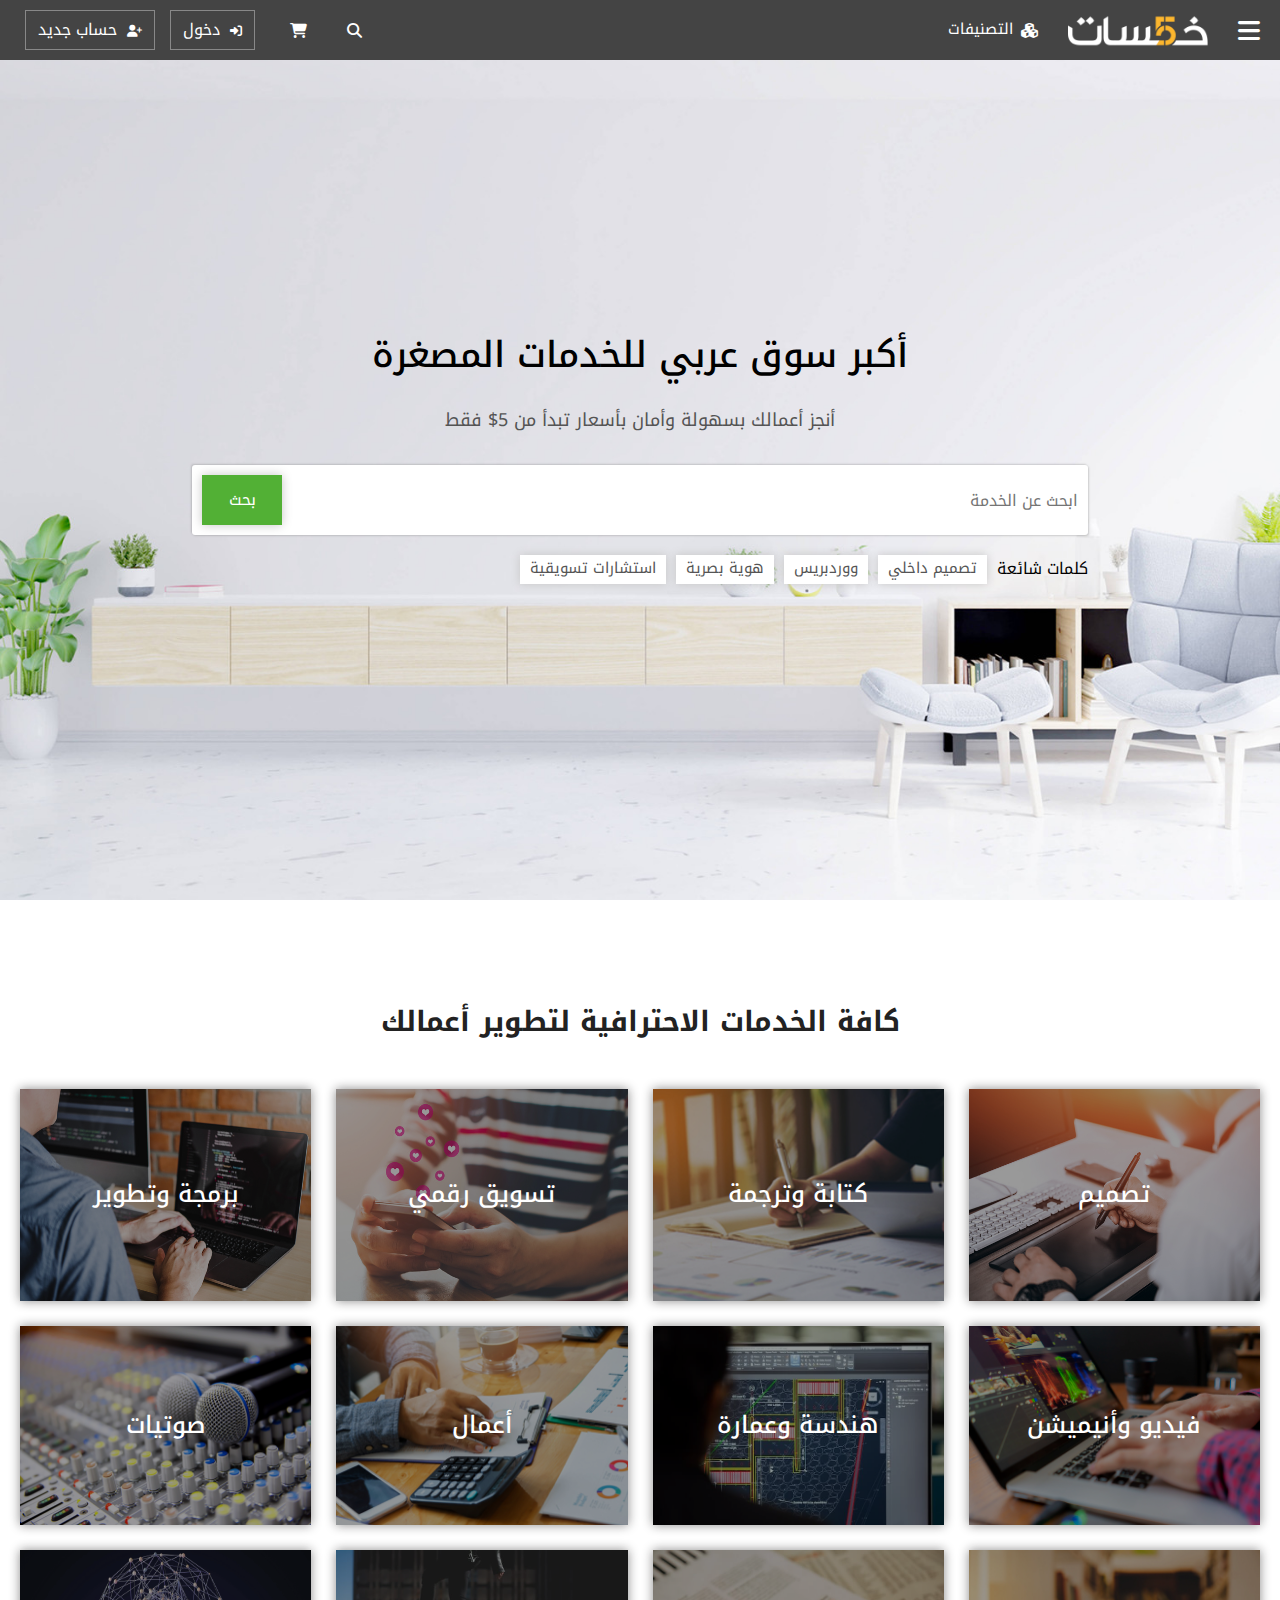
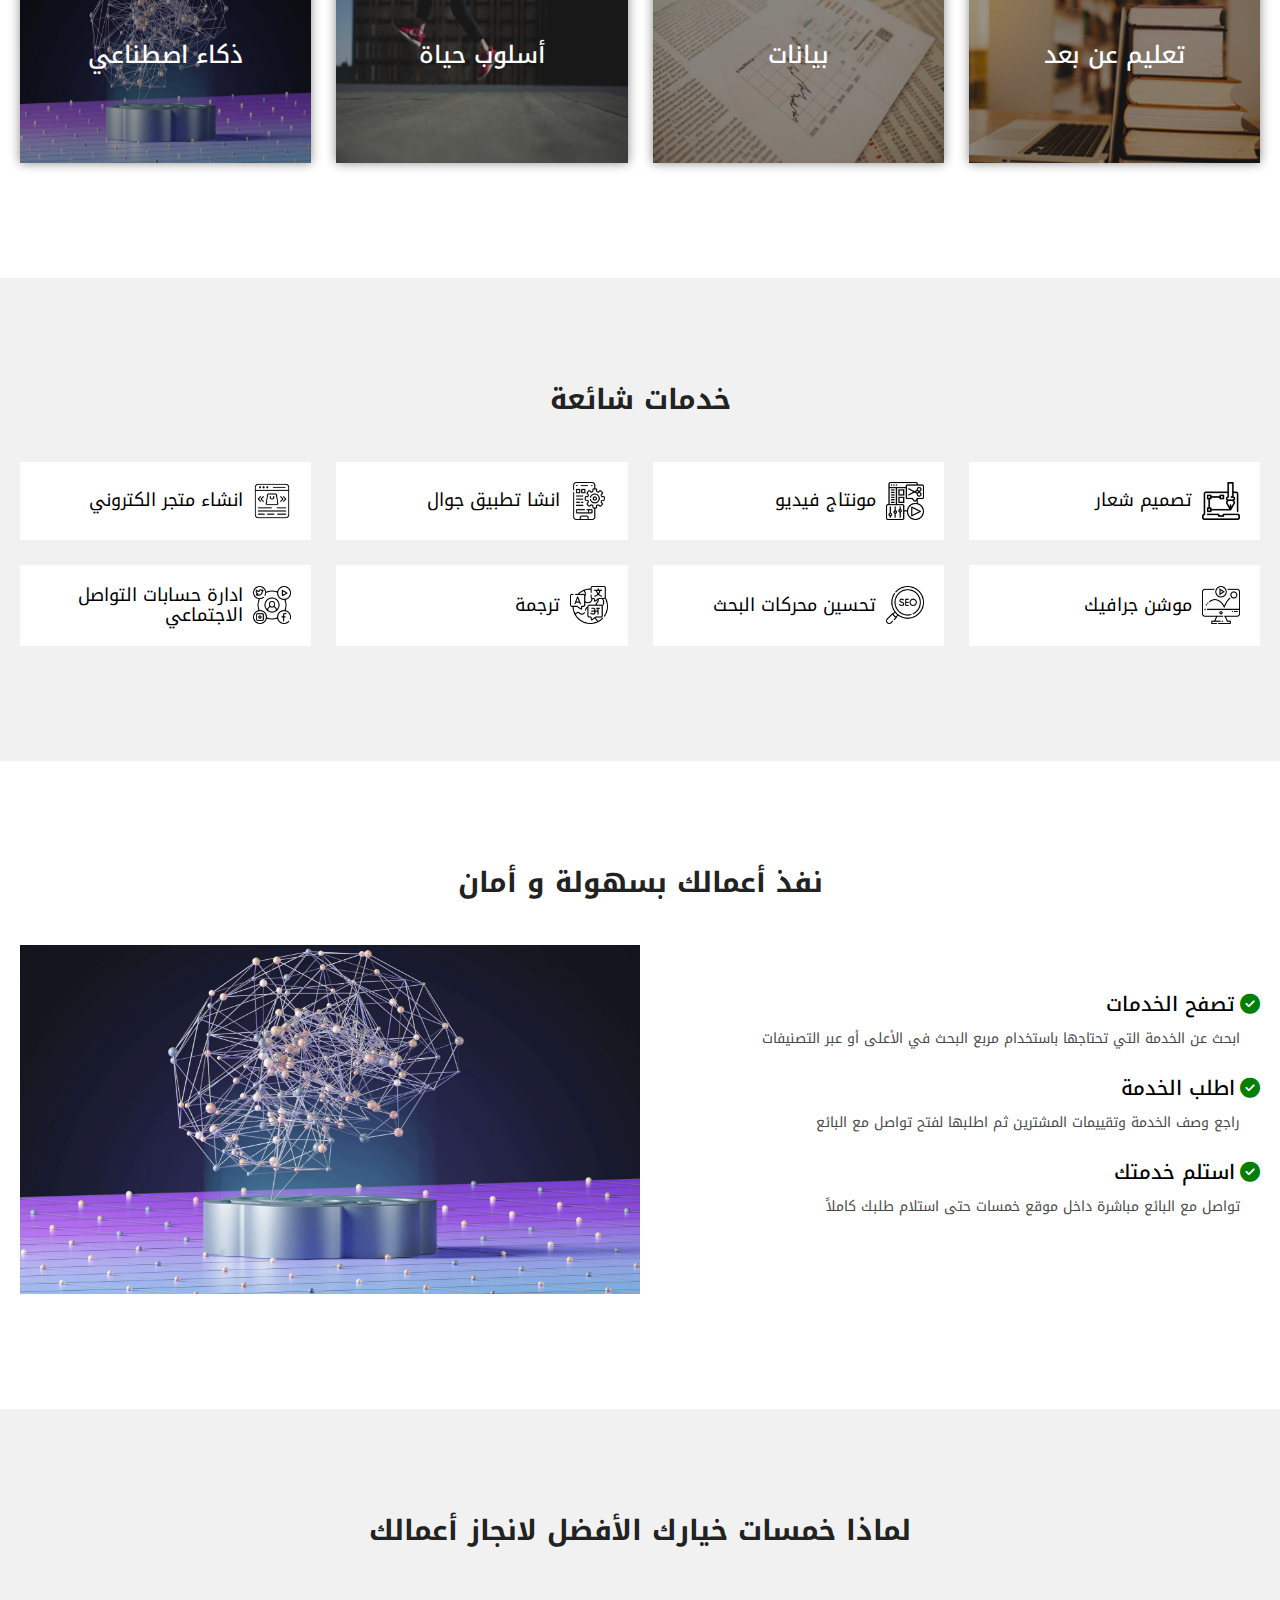
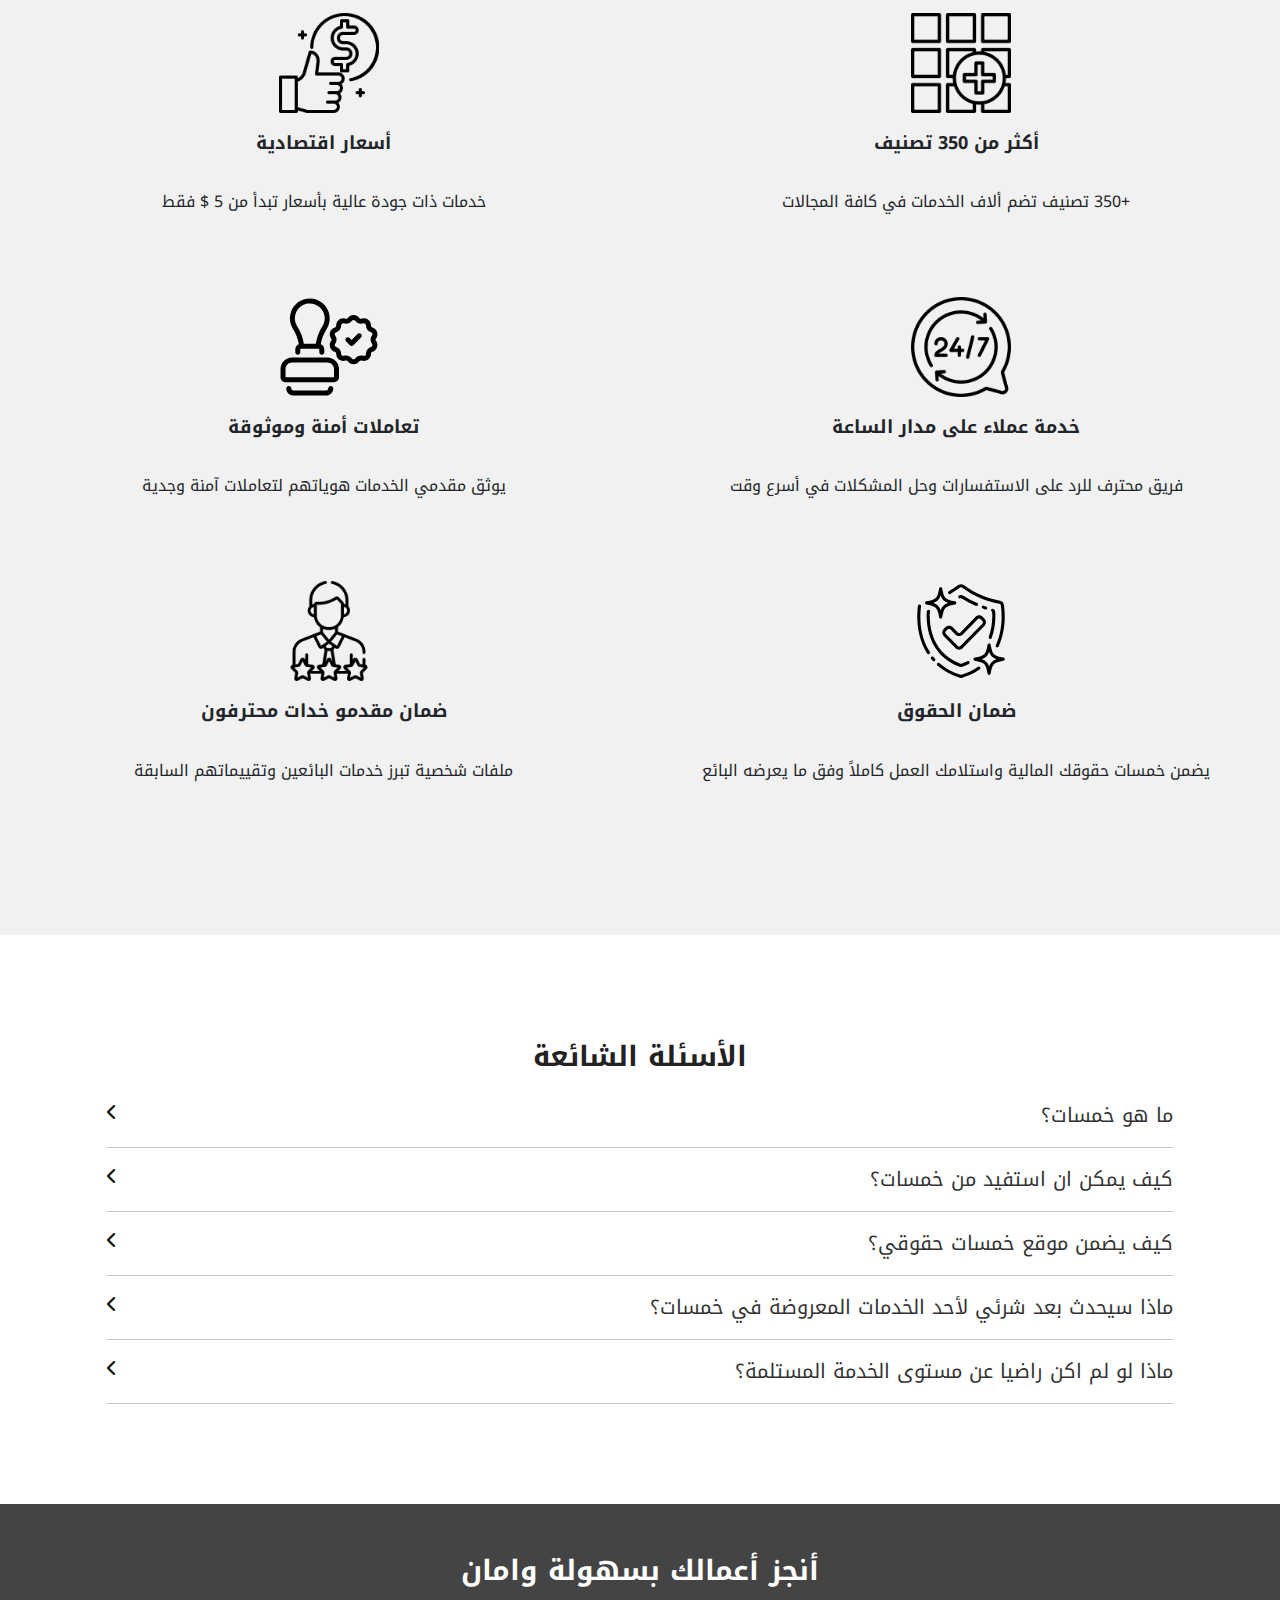
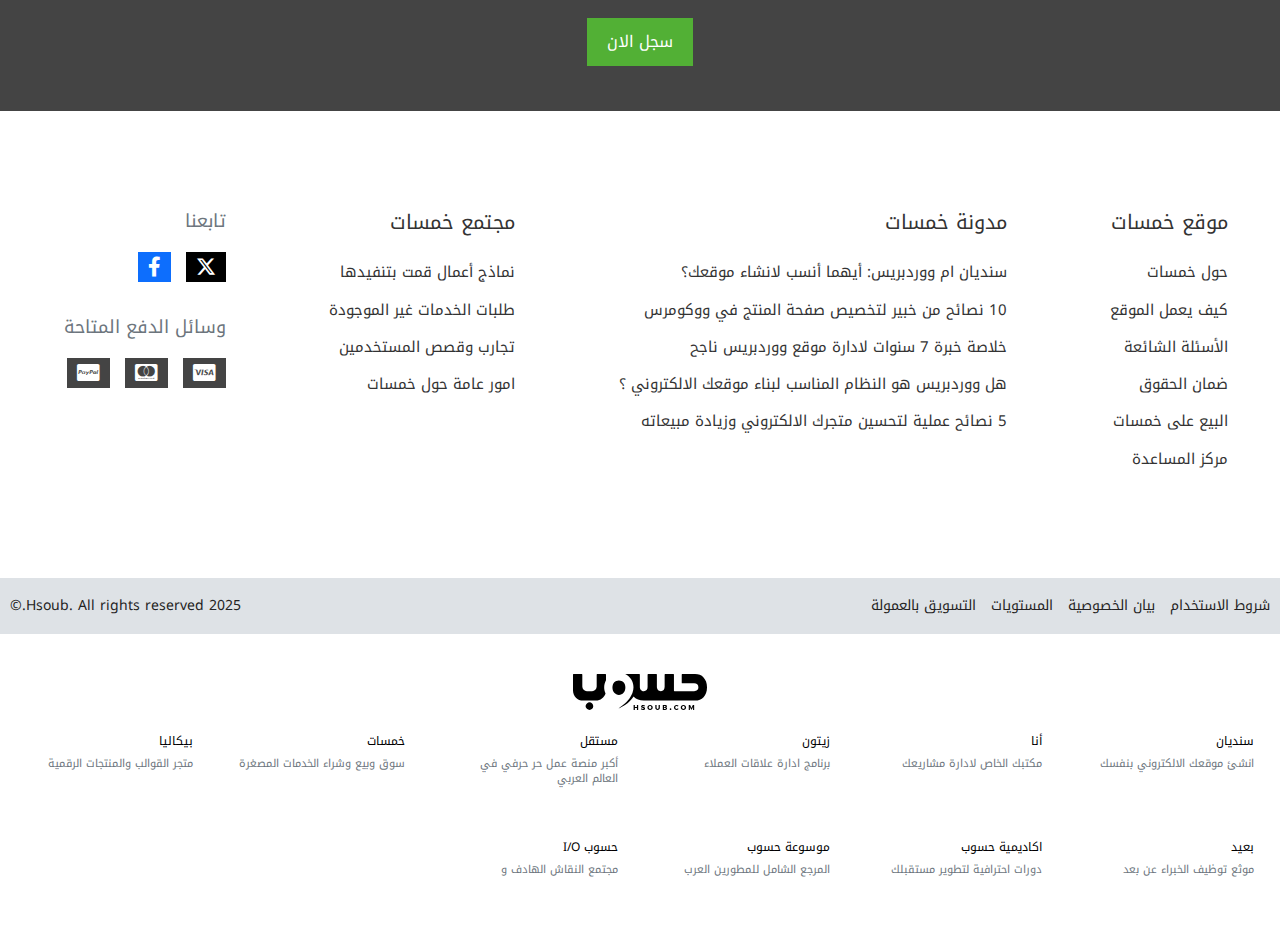
<file: index.html>
<!DOCTYPE html>
<html lang="en" dir="rtl">
<head>
    <meta charset="UTF-8">
    <meta name="viewport" content="width=device-width, initial-scale=1.0">
    <title>خمسات - لبيع وشراء الخدمات المصغرة</title>
    <link rel="stylesheet" href="css/normalize.css">
    <link rel="stylesheet" href="css/all.min.css">
    <link rel="stylesheet" href="css/framework.css">
    <link rel="stylesheet" href="css/ex.css">
    <link rel="preconnect" href="https://fonts.googleapis.com">
<link rel="preconnect" href="https://fonts.gstatic.com" crossorigin>
<link href="https://fonts.googleapis.com/css2?family=Open+Sans:ital,wght@0,300..800;1,300..800&display=swap" rel="stylesheet">
    <!-- <link rel="preconnect" href="https://fonts.googleapis.com">
    <link href="https://khamsat.hsoubcdn.com/assets/images/favicon-740117d323c70fbc071fefd88fbff2f0bb0746f995a2f852ac2d46bea229f212.png" rel="shortcut icon" type="image/png"> -->
<link rel="preconnect" href="https://fonts.gstatic.com" crossorigin>
<link href="https://fonts.googleapis.com/css2?family=Open+Sans:ital,wght@0,300..800;1,300..800&display=swap" rel="stylesheet">
</head>
<body >
    <i class="fas fa-arrow-up up-arrow-icon scrollTopp"></i>

    <!-- <span class="scrollTopp d-flex justify-center align-center">
        <i class="fas fa-arrow-up up-arrow-icon"></i>
    </span> -->

   <header class=" d-flex justify-spaceBetween c-white align-center head">
    <input type="text" class="p-absolute  bg-white searchInput1" placeholder="ابحث عن ..." id="searchInput1"> <!--searchInput-->

    <div class="right d-flex align-center">
        <i id="menueitem" class="fas fa-bars c-white  d-flex align-center menueitem"></i>
        <a href="index.html" class="d-flex align-center "  >            <img src="imgs/logo-73045c76e830509d4dbe03ea6172d22f047c708fed5435e93ffd47f80ee5ffa4.png" alt="">
        </a>      
         <a href="Categories.html">
        <div class="app d-flex align-center">
            <i class="fas fa-cubes c-white d-flex align-center"></i>
            <span class="c-white">التصنيفات</span>       
         </div>
       </a>
    </div>
    <div class="left d-flex align-center">
        <i class="fas fa-search c-white d-flex align-center p-relative bg-dark" id="searchBorder"></i> <!--searchBorder-->
<a href="card.html">
    <i class="fas fa-shopping-cart c-white d-flex align-center"> </i>

</a>
        <a href="login.html" class="d-flex align-center">
            <div class="login-icon">
                <i class="fas fa-sign-in-alt c-white"></i>
                <span class="c-white">دخول</span> 
              </div>
        </a>      
           
        <a href="register.html" class="d-flex align-center">
            <div class="add-user">
                <i class="fas fa-user-plus c-white"></i> 
                <span class="c-white">حساب جديد</span>
              </div>
        </a>
       
    </div>

   </header>

   <nav class=" shad bg-white d-flex col-12">

<a href="index.html" class="d-flex justify-center align-center active">
    <i class="fas fa-home"></i> <span>الرئيسية</span>
</a>

    <a href="profile.html" class="d-flex justify-center align-center">
        <i class="fas fa-user"></i> <span>حسابي</span>

    </a>
   <a href="search.html" class="d-flex justify-center align-center">
    <i class="fas fa-search"></i> <span>بحث</span>

   </a>
<a href="card.html" class="d-flex justify-center align-center">
    <i class="fas fa-shopping-cart"></i> 
    <span>السلة </span>

</a>
  

   <a href="menue.html" class="d-flex justify-center align-center">
    <i class="fas fa-bars "></i>
    <span>القائمة</span>
   </a>
    

   </nav>
   <div class="sidebar " id="sidebar">
    <!-- 255*547 -->
<input type="text" placeholder="ابحث عن ..." id="searchplace">  

<div class="list  " id="sidebar-list">
    <a href="login.html">
        <i class="fas fa-sign-in-alt"></i>
        <span class="">دخول</span> 
    </a>
    <a href="register.html">
        <i class="fas fa-user-plus"></i> 
        <span class="">حساب جديد</span>
    </a>
    <a href="#" class="cl xxxx" id="cl">
        <i class="fas fa-cubes "></i>
        <span class="xxxx">التصنيفات</span> 
        <i class="fas fa-chevron-left iconx xxxx"></i>   <!--fa-chevron-down أيقونة السهم لليسار -->
        <!-- <i class="fas  icon "></i>  -->
    </a>
    <ul>
        <li>تصميم</li>
        <li>كتابة وترجمة</li>
        <li>تسويق رقمي</li>
        <li>برمجة وتطوير</li>
        <li>فيديو وانيميشن</li>
        <li>هندسة وعمارة</li>
        <li>أعمال</li>
        <li>صوتيات</li>
        <li>تعليم عن بعد</li>
        <li>بيانات</li>
    </ul>
    <a href="# " class="cl xxxx">
        <i class="fa-solid fa-briefcase"></i>        <span class="xxxx">حلول الاعمال</span> 
        <i class="fas fa-chevron-left iconx xxxx" ></i>   <!--fa-chevron-down أيقونة السهم لليسار -->

    </a>
    <ul>
        <li>حول اعمالك للعالمم الرقمي </li>
        <li>ابدا مشروعك التجاري</li>
        <li>انشئ متجرك الالكتروني</li>
        <li>اطلق موقعك على ووردبريس</li>
        <li>حلول التسويق الرقمي</li>
        <li>انشئ دورتك التدريبية</li>
        <li>انشر كتابك عبر الانترنت</li>
    </ul>
    <a href="#" class="cl xxxx" id="cl">
        <i class="fa-solid fa-comments"></i>         <span class="xxxx">مجتمع خمسات</span> 
        <i class="fas fa-chevron-left iconx xxxx"></i>   <!--fa-chevron-down أيقونة السهم لليسار -->

    </a>
    <ul> 
        <li>نماذج اعمال قمت بها</li>
        <li>طلبات الخدمات غير الموجودة</li>
        <li>تجارب وقصص المستخدمين</li>
        <li>امور عامة حول خمسات</li>
    </ul>
    <a href="#" class="cl xxxx" id="cl">
        <i class="fa-solid fa-file-alt"></i>        <span class="xxxx"> خمسات</span> 
        <i class="fas fa-chevron-left iconx xxxx"></i>   <!--fa-chevron-down أيقونة السهم لليسار -->

    </a>
    <ul>
        <li>حول خمسات</li>
        <li>كيف يعمل الموقع</li>
        <li>الاسئلة الشائعة</li>
        <li>ضمان الحقوق</li>
        <li>شروط الاستحدام</li>
        <li>بيان الخصوصية</li>
        <li>المستويات</li>
        <li>التسويق بالعمولة</li>
        <li>البيع على خمسات</li>
        <li>مركز المساعدة</li>
    </ul>
    <a href="#" class="cl xxxx" id="cl">
        <i class="fa-solid fa-hashtag"></i>        <span id="cll" class="xxxx"> تابعنا</span> 
        <i class="fas fa-chevron-left iconx xxxx"></i>   <!--fa-chevron-down أيقونة السهم لليسار -->

    </a>
    <ul><li>مجتمع خمسات</li>
    <li>مدونة خمسات</li>
    <li>تويتر</li>
    <li>فيسبوك</li>
    </ul>
             
        
</div>

</div>

<div class="page " id="page">   <!--overlay-->
    <div class="landing d-flex justify-center align-center f-wrap text-center">
    <div class="hhh text-center">
        <h1>
            أكبر سوق عربي للخدمات المصغرة
        </h1>
        <p>
            أنجز أعمالك بسهولة وأمان بأسعار تبدأ من 5$ فقط
        </p>
        <form action="
    " class="p-relative">
    <input type="text" placeholder="ابحث عن الخدمة " class="shad serv">
    <input type="button"  placeholder="بحث" class="p-absolute shad btn" value="بحث">
    
    </form>
    <ul class=" d-flex ">
        <li>كلمات شائعة</li>
        <li class="shad">تصميم داخلي</li>
        <li class="shad">ووردبريس</li>
        <li class="shad">هوية بصرية</li>
        <li class="shad">استشارات تسويقية</li>
    </ul>
    </div>
    
       </div>
    
    <div class="block text-center ">

       <h2 class="main-block-title"> كافة الخدمات الاحترافية لتطوير أعمالك</h2>
        <div class="gridItem grid-responsive container ">

            <div class="item1 p-relative white-overlay">
                <img src="imgs/design-17881dc3ab0928311acc42761ff77c7e9a09e077c326fbc5d373e4fe1b5ad397.jpg" alt="">
                <span class="p-absolute c-white"> تصميم </span>
            </div>
            <div class="item1 p-relative white-overlay">
                <img src="imgs/translate-ad-ad754e21fea72c69a11e1000903e1f848812bc20e3f1033d6e44f15c249dcd61.jpg" alt="">
                <span class="p-absolute c-white">كتابة وترجمة</span>
            </div>
            <div class="item1 p-relative white-overlay">
                <img src="imgs/social-5598c2401b6ca90eda3df7c69c8c4727dcc937f8cc995096456d8a8773f4d324.jpg" alt="">
                <span class="p-absolute c-white">تسويق رقمي </span>
            </div>
            <div class="item1 p-relative white-overlay">
                <img src="imgs/development-bb416454cb6338d96f266211eb8d2e10fc669ddb8470ee95eef00c841df903e8.jpg" alt="">
                <span class="p-absolute c-white">برمجة وتطوير </span>
            </div>
            <div class="item1 p-relative white-overlay">
                <img src="imgs/video-9b7fb5a1ae97544b32573e1625c5b12bb86e5fff9abfe4ae5ba7371ea86c41ae.jpg" alt="">
                <span class="p-absolute c-white">فيديو وأنيميشن</span>
            </div>
            <div class="item1 p-relative white-overlay">
                <img src="imgs/engineering-3338ff435ee9031dc4736fab60521d51325e8585ab5c5d304a9a6547695d9333.jpg" alt="">
                <span class="p-absolute c-white">هندسة وعمارة </span>
            </div>
            <div class="item1 p-relative white-overlay">
                <img src="imgs/bussiness-2c1f54b0bd848ce232a972323a799f3abe75235eb4f00fb0180d4ede6ac390dd.jpg" alt="">
                <span class="p-absolute c-white">أعمال </span>
            </div>
            <div class="item1 p-relative white-overlay">
                <img src="imgs/audio-93508fbd03c4ca1a20eabc10ecbf7924161d61e7139878bc93641c310d195e13.jpg" alt="">
                <span class="p-absolute c-white">صوتيات </span>
            </div>
            <div class="item1 p-relative white-overlay">
                <img src="imgs/remote-64132428314c98f2e8abe5e4b98b3a03f215fdd04788b533f52171026fb30d70.jpg" alt="">
                <span class="p-absolute c-white">تعليم عن بعد </span>
            </div>
            <div class="item1 p-relative white-overlay">
                <img src="imgs/data-fc397c958d17a83f911c2750e8137c16998937339910bffa8ec779f493ac5217.jpg" alt="">
                <span class="p-absolute c-white">بيانات </span>
            </div>
            <div class="item1 p-relative white-overlay">
                <img src="imgs/lifestyle-cafda8f023c4cfc9dec868d2eb5eeab6d68f00db618d63bd4c67920187d25c6a.jpg" alt="">
                <span class="p-absolute c-white">أسلوب حياة </span>
            </div>
            <div class="item1 p-relative white-overlay">
                <img src="imgs/artificial_intelligence-1f69dcddff1b94a358d22f6f913b9f2f69afccc1f74e960b1db639dca802b95e.jpg" alt="">
                <span class="p-absolute c-white"> ذكاء اصطناعي</span>
            </div>
           



        </div>

    </div>
    <div class="block block-two">
        <h2 class="main-block-title  text-center"> خدمات شائعة</h2>
<div class="grid-responsive container">
<div class="item bg-white d-flex align-center">
    <img src="imgs/design-9553c8729442bfc3125947b1d251bff8d2688f2d133cbc61b8675f6bcafedb48.png" alt="">
    <span>تصميم شعار</span>
</div>
<div class="item bg-white d-flex align-center">
    <img src="imgs/video-editing-d3772fe22213dc3b1a06add6bed2763ea6361f958b567292390db9f8692693f7.png" alt="">
    <span>مونتاج فيديو </span>
</div>
<div class="item bg-white d-flex align-center">
    <img src="imgs/mobile-apps-81621021c7aa618269502f9c4e0c4f9954813e02be78e5e577a04581720330cf.png" alt="">
    <span>انشا تطبيق جوال </span>
</div>
<div class="item bg-white d-flex align-center">
    <img src="imgs/shopping-b3d58e0c29eb935c74e32fffe00ddcfc2f9983fb1ef4048a581d0475f573196d.png" alt="">
    <span> انشاء متجر الكتروني</span>
</div>
<div class="item bg-white d-flex align-center">
    <img src="imgs/motion-graphic-46f37e93fd1b5c2d7f7f9f1dfc933925a0ff39307428de8fab9c8fd9ecf4aa98.png" alt="">
    <span> موشن جرافيك</span>
</div>
<div class="item bg-white d-flex align-center">
    <img src="imgs/seo-12a60521785d4966fcf7bd73599b60821b81ccc07504e58db4a42a8a3a95d18c.png" alt="">
    <span> تحسين محركات البحث</span>
</div>
<div class="item bg-white d-flex align-center">
    <img src="imgs/translation-0d0cf9d989a923a95f6b16c7170000ccc7a2a5aac3fde8aac5aeafe0116e3bee.png" alt="">
    <span> ترجمة</span>
</div>
<div class="item bg-white d-flex align-center">
    <img src="imgs/social-d724576ce0d5762317977d94127f48cf82ac70438fc73477c4d2a36d04190e34.png" alt="">
    <span> ادارة حسابات التواصل الاجتماعي</span>
</div>


</div>
    </div>
    <div class="block block-three ">
        <h2 class="main-block-title  text-center"> نفذ أعمالك بسهولة و أمان</h2>
        <div class="section d-flex justify-spaceBetween align-center container">
<div class="right">
   <div class="service">
    <i class="fa-solid fa-circle-check" style="color: green;"></i>
    <span>تصفح الخدمات </span>
    <p>ابحث عن الخدمة التي تحتاجها باستخدام مربع البحث في الأعلى أو عبر التصنيفات</p>
   </div>
   <div class="service">
    <i class="fa-solid fa-circle-check" style="color: green;"></i>
    <span>اطلب الخدمة</span>
    <p>راجع وصف الخدمة وتقييمات المشترين ثم اطلبها لفتح تواصل مع البائع</p>
   </div>
   <div class="service">
    <i class="fa-solid fa-circle-check" style="color: green;"></i>
    <span>استلم خدمتك </span>
    <p>تواصل مع البائع مباشرة داخل موقع خمسات حتى استلام طلبك كاملاً</p>
   </div>
</div>
            <img src="imgs/artificial_intelligence-1f69dcddff1b94a358d22f6f913b9f2f69afccc1f74e960b1db639dca802b95e.jpg" alt="">

        </div>

    </div>
    <div class="block block-two block-four">
        <h2 class="main-block-title  text-center"> لماذا خمسات خيارك الأفضل لانجاز أعمالك</h2>
<div class="grid-responsive container">
<div class="item bg-white d-flex align-center">
    <img src="imgs/more-components-d845a8929c9fcb8afbbc265d479b22ba853c84a063160d7c0c5429ce943c1927.png" alt="">
    <span>أكثر من 350 تصنيف</span>
    <span>+350 تصنيف تضم ألاف الخدمات في كافة المجالات</span>
</div>
<div class="item bg-white d-flex align-center">
    <img src="imgs/investment-37b596537a8646a47f89fdfb07c61e95ebfa7ee71dc128af8b964d1dda66c191.png" alt="">
    <span>أسعار اقتصادية  </span>
    <span>خدمات ذات جودة عالية بأسعار تبدأ من 5 $ فقط</span>
</div>
<div class="item bg-white d-flex align-center">
    <img src="imgs/all-the-time-70cbdad8b7c51b8b9f489e34521c5a18fe802022e888ee5fc248773a3cf46627.png" alt="">
    <span>  خدمة عملاء على مدار الساعة </span>
    <span>فريق محترف للرد على الاستفسارات وحل المشكلات في أسرع وقت</span>
</div>
<div class="item bg-white d-flex align-center">
    <img src="imgs/trusted-da6861e45dd5f39d1071cb635f7f2eaeb1c1716261ef8bf0a37d75f48b28aec6.svg" alt="">
    <span> تعاملات أمنة وموثوقة </span>
    <span>يوثق مقدمي الخدمات هوياتهم لتعاملات آمنة وجدية</span>
</div>
<div class="item bg-white d-flex align-center">
    <img src="imgs/guarantee-9b18c7beaca218cc7619ac4e1994ba9365814672ae869dd6640b73c90963b6ec.svg" alt="">
    <span>  ضمان الحقوق  </span>
    <span>يضمن خمسات حقوقك المالية واستلامك العمل كاملاً وفق ما يعرضه البائع</span>
</div>
<div class="item bg-white d-flex align-center">
    <img src="imgs/professional-user-82285abf9b742290bd18e46805d7c3baa0e9424b974dce9faf7a48acc5e6381b.png" alt="">
    <span>  ضمان مقدمو خدات محترفون</span>
    <span>ملفات شخصية تبرز خدمات البائعين وتقييماتهم السابقة</span>
</div>

</div>
</div>
<div class="block  block-five">
    <h2 class="main-block-title  text-center">  الأسئلة الشائعة</h2>
    <div class="inner-section col-10 m-auto">
        <div class="d-flex justify-spaceBetween">
            <span>ما هو خمسات؟</span>
            <i class="fas fa-chevron-left"></i>   <!--fa-chevron-down أيقونة السهم لليسار -->
            <!-- <p class="col-12">خمسات هو أكبر سوق عربي لبيع وشراء الخدمات المصغرة. يجمع خمسات بين الشباب العربي الموهوب المستعد لتقديم خبراته ومهاراته على شكل خدمات مصغرة بأسعار تبدأ من 5 دولار، وبين الأفراد ورواد الأعمال الذين يحتاجون هذه الخدمات لتساعدهم في تنمية وتطوير أعمالهم.</p> -->
            </div>
            <p class="col-12">خمسات هو أكبر سوق عربي لبيع وشراء الخدمات المصغرة. يجمع خمسات بين الشباب العربي الموهوب المستعد لتقديم خبراته ومهاراته على شكل خدمات مصغرة بأسعار تبدأ من 5 دولار، وبين الأفراد ورواد الأعمال الذين يحتاجون هذه الخدمات لتساعدهم في تنمية وتطوير أعمالهم.</p>

    </div>
    <div class="inner-section col-10 m-auto">
        <div class="d-flex justify-spaceBetween">
            <span>كيف يمكن ان استفيد من خمسات؟</span>
            <i class="fas fa-chevron-left"></i>   <!--fa-chevron-down أيقونة السهم لليسار -->
            </div>
            <p class="col-12">قد يتوقف إطلاق شركتك على تصميم شعار، أو يتوقف عملك بسبب الحاجة لمحتوى متجدد لموقعك، ربما تملك فكرة رائعة لبرنامج أو تطبيق ولكن ليست لديك أدنى فكرة عن البرمجة والتطوير، لديك بحث دراسي أو ترجمة مطلوبة في وقت معين وتحتاج لمن يساعدك فيها.

                يوفّر خمسات كل الخدمات الإبداعية والاحترافية التي تحتاجها لتنمية وتطوير أعمالك، والتي يمكن طلبها من أشخاص موهوبين مستعدين لخدمتك في إنجاز مهامك بسهولة عبر الإنترنت وبأسعار اقتصادية تتناسب مع الأفراد ورواد الأعمال من أصحاب المشاريع الناشئة.</p>

    </div>
    <div class="inner-section col-10 m-auto">
        <div class="d-flex justify-spaceBetween">
            <span>كيف يضمن موقع خمسات حقوقي؟</span>
            <i class="fas fa-chevron-left"></i>   <!--fa-chevron-down أيقونة السهم لليسار -->
            </div>
            <p class="col-12">موقع خمسات يضمن لك حقوقك بشكل كامل، كن مطمئنا عند شراء أي خدمة معروضة في الموقع، يقوم خمسات بدور الوسيط بين المشتري والبائع ويحمي حقوق الطرفين المالية في حال الالتزام بشروط موقع خمسات وبنود الضمان والإبقاء على جميع التواصلات داخل الموقع.</p>

    </div>
    <div class="inner-section col-10 m-auto">
        <div class="d-flex justify-spaceBetween">
            <span>ماذا سيحدث بعد شرئي لأحد الخدمات المعروضة في خمسات؟</span>
            <i class="fas fa-chevron-left"></i>   <!--fa-chevron-down أيقونة السهم لليسار -->
            </div>
            <p class="col-12">ستصلك رسالة بريدية لتأكيد عملية الشراء، وستتمكن من التواصل المباشر مع البائع ضمن صفحة الطلب. بعد قيام البائع بتنفيذ وتسليم الخدمة يمكنك تقييمها حتى يستفيد بقية المشترين من تجربتك، وفي حال تأخر البائع عن مدة تنفيذ الطلب الموضحة أو عدم التزامه بالوصف المحدد للخدمة يمكنك إلغاء الطلب واستعادة رصيدك كاملًا.</p>

    </div>
    <div class="inner-section col-10 m-auto">
        <div class="d-flex justify-spaceBetween">
            <span>ماذا لو لم اكن راضيا عن مستوى الخدمة المستلمة؟</span>
            <i class="fas fa-chevron-left"></i>   <!--fa-chevron-down أيقونة السهم لليسار -->
            </div>
            <p class="col-12">في حال عدم رضاك عن الخدمة المستلمة يمكنك طلب التعديلات عليها من البائع، وفي حال كانت الخدمة المستلمة دون الجودة الموضحة في وصف الخدمة، يمكنك إلغاء الطلب ببساطة ليعود الرصيد لحسابك وتتمكن من شراء إحدى الخدمات الأخرى على الموقع. عند مواجهتك لأي مشكلة لا تتردد في التواصل بشكل مباشر مع خدمة العملاء عن طريق <a href="https://support.khamsat.com/" target="_blank">مركز الخدمة</a>.</p>

    </div>

    </div>
    <div class="block  block-six">
        <h2 class="main-block-title  text-center">    أنجز أعمالك بسهولة وامان</h2>
<button>سجل الان</button>

    </div>
    <div class="block  block-seven d-flex">
<div class="one1">
    <p>موقع خمسات</p>
    <ul><li>حول خمسات</li>
        <li>كيف يعمل الموقع </li>
        <li>الأسئلة الشائعة</li>
        <li>ضمان الحقوق</li>
        <li>البيع على خمسات</li>
        <li>مركز المساعدة</li></ul>
    
</div>
<div class="one2">
    <p>مدونة خمسات</p>
    <ul>
        <li>سنديان ام ووردبريس: أيهما أنسب  لانشاء موقعك؟ </li>
        <li>10 نصائح من خبير لتخصيص صفحة المنتج في ووكومرس</li>
        <li>خلاصة خبرة 7 سنوات لادارة موقع ووردبريس ناجح</li>
        <li>هل ووردبريس هو النظام المناسب لبناء موقعك الالكتروني ؟</li>
        <li>5 نصائح عملية لتحسين متجرك الالكتروني وزيادة مبيعاته</li>
    </ul>
</div>
<div class="one3">
<p>مجتمع خمسات</p>
<ul>
    <li>نماذج أعمال قمت بتنفيدها</li>
    <li>طلبات الخدمات غير الموجودة</li>
    <li>تجارب وقصص المستخدمين</li>
    <li>امور عامة حول خمسات</li>
</ul>    
</div>
<div class="one4">
    <p>تابعنا</p>
    <div class="social d-flex">
        <a href="#" class="icon x"><i class="fa-brands fa-x-twitter"></i></a>
        <a href="#" class="icon facebook"><i class="fa-brands fa-facebook-f"></i></a>

    </div>
    <p>وسائل الدفع المتاحة</p>
    <div class="metod d-flex">
        <a href="#" class="icon visa"><i class="fa-brands fa-cc-visa"></i></a>
        <a href="#" class="icon mastercard"><i class="fa-brands fa-cc-mastercard"></i></a>
        <a href="#" class="icon paypal"><i class="fa-brands fa-cc-paypal"></i></a>

    </div>
    </div>
</div>
<div class="use d-flex justify-spaceBetween">
    
        <ul class="d-flex">
            <li>شروط الاستخدام</li>
            <li>بيان الخصوصية</li>
            <li>المستويات</li>
            <li>التسويق بالعمولة</li>
        </ul>
        <span> 2025 Hsoub. All rights reserved.©</span>
   
</div>
<footer>
    <img src="imgs/hsoub-logo.svg" alt="">
    <div class="grid-responsive">
<div><span>سنديان</span>
    <span>انشئ موقعك الالكتروني بنفسك</span></div>
<div><span>أنا</span><span>مكتبك الخاص لادارة مشاريعك</span></div>
<div><span>زيتون</span><span>برنامج ادارة علاقات العملاء</span></div>
<div><span>مستقل</span><span>أكبر منصة عمل حر حرفي في العالم العربي</span></div>
<div><span>خمسات</span><span>سوق وبيع وشراء الخدمات المصغرة </span></div>
<div><span>بيكاليا</span><span>متجر القوالب والمنتجات الرقمية</span></div>
<div><span>بعيد</span><span>موثع توظيف الخبراء عن بعد</span></div>
<div><span>اكاديمية حسوب</span><span>دورات احترافية لتطوير مستقبلك</span></div>
<div><span>موسوعة حسوب</span><span>المرجع الشامل للمطورين العرب</span></div>
<div><span>حسوب I/O</span><span>مجتمع النقاش الهادف و</span></div>


    </div>
</footer>

    </div>
    </div>
  
   
    <script src="js/jquery-3.7.1.min.js"></script>
    <script src="js/ex.js"></script>
</body>
</html>
</file>
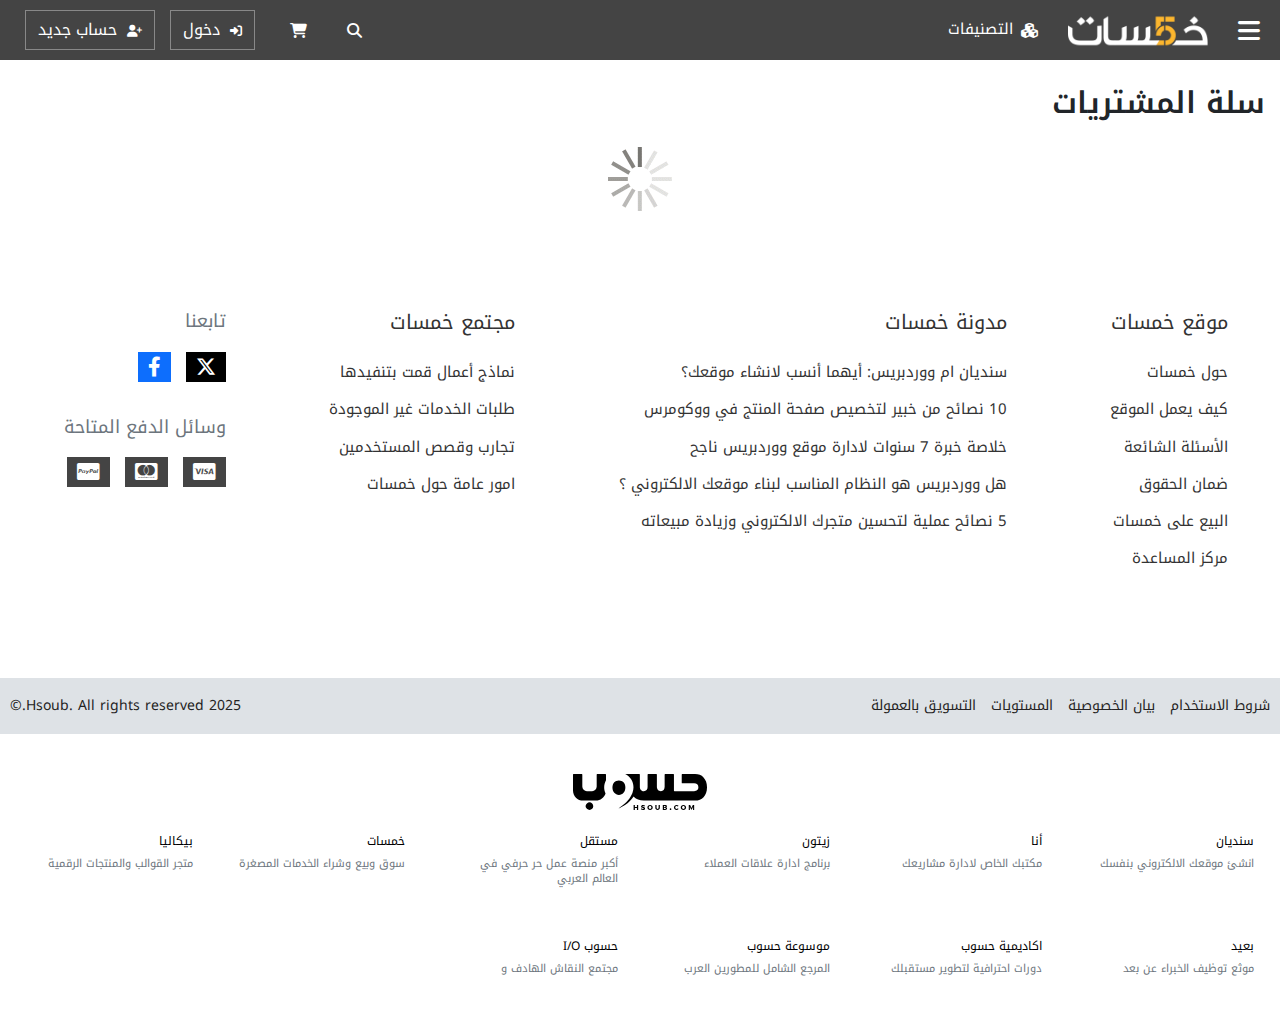
<file: card.html>
<!DOCTYPE html>
<html lang="en" dir="rtl">
<head>
    <meta charset="UTF-8">
    <meta name="viewport" content="width=device-width, initial-scale=1.0">
    <link rel="stylesheet" href="css/normalize.css">
    <link rel="stylesheet" href="css/all.min.css">
    <link rel="stylesheet" href="css/framework.css">
    <link rel="stylesheet" href="css/ex.css">
    <link rel="preconnect" href="https://fonts.googleapis.com">
    <link rel="preconnect" href="https://fonts.googleapis.com">
    <link rel="preconnect" href="https://fonts.gstatic.com" crossorigin>
    <link href="https://fonts.googleapis.com/css2?family=Open+Sans:ital,wght@0,300..800;1,300..800&display=swap" rel="stylesheet">
</head>
<body >

    <header class=" d-flex justify-spaceBetween c-white align-center head">
        <input type="text" class="p-absolute  bg-white searchInput1" placeholder="ابحث عن ..." id="searchInput1"> <!--searchInput-->
    
        <div class="right d-flex align-center">
            <i id="menueitem" class="fas fa-bars c-white  d-flex align-center menueitem"></i>
            <a href="index.html" class="d-flex align-center ">              <img src="imgs/logo-73045c76e830509d4dbe03ea6172d22f047c708fed5435e93ffd47f80ee5ffa4.png" alt="">
            </a>
           <a href="Categories.html">
            <div class="app d-flex align-center">
                <i class="fas fa-cubes c-white d-flex align-center"></i>
                <span class="c-white">التصنيفات</span>       
             </div>
           </a>
        </div>
        <div class="left d-flex align-center">
            <i class="fas fa-search c-white d-flex align-center p-relative bg-dark" id="searchBorder"></i> <!--searchBorder-->
    <a href="card.html">
        <i class="fas fa-shopping-cart c-white d-flex align-center"> </i>
    
    </a>
            <a href="login.html" class="d-flex align-center">
                <div class="login-icon">
                    <i class="fas fa-sign-in-alt c-white"></i>
                    <span class="c-white">دخول</span> 
                  </div>
            </a>      
               
            <a href="register.html" class="d-flex align-center">
                <div class="add-user">
                    <i class="fas fa-user-plus c-white"></i> 
                    <span class="c-white">حساب جديد</span>
                  </div>
            </a>
           
        </div>
    
       </header>
       <div class="sidebar " id="sidebar">
        <!-- 255*547 -->
    <input type="text" placeholder="ابحث عن ..." id="searchplace">  
    
    <div class="list  " id="sidebar-list">
        <a href="login.html">
            <i class="fas fa-sign-in-alt"></i>
            <span class="">دخول</span> 
        </a>
        <a href="register.html">
            <i class="fas fa-user-plus"></i> 
            <span class="">حساب جديد</span>
        </a>
        <a href="#" class="cl xxxx" id="cl">
            <i class="fas fa-cubes "></i>
            <span class="xxxx">التصنيفات</span> 
            <i class="fas fa-chevron-left iconx xxxx"></i>   <!--fa-chevron-down أيقونة السهم لليسار -->
            <!-- <i class="fas  icon "></i>  -->
        </a>
        <ul>
            <li>تصميم</li>
            <li>كتابة وترجمة</li>
            <li>تسويق رقمي</li>
            <li>برمجة وتطوير</li>
            <li>فيديو وانيميشن</li>
            <li>هندسة وعمارة</li>
            <li>أعمال</li>
            <li>صوتيات</li>
            <li>تعليم عن بعد</li>
            <li>بيانات</li>
        </ul>
        <a href="# " class="cl xxxx">
            <i class="fa-solid fa-briefcase"></i>        <span class="xxxx">حلول الاعمال</span> 
            <i class="fas fa-chevron-left iconx xxxx" ></i>   <!--fa-chevron-down أيقونة السهم لليسار -->
    
        </a>
        <ul>
            <li>حول اعمالك للعالمم الرقمي </li>
            <li>ابدا مشروعك التجاري</li>
            <li>انشئ متجرك الالكتروني</li>
            <li>اطلق موقعك على ووردبريس</li>
            <li>حلول التسويق الرقمي</li>
            <li>انشئ دورتك التدريبية</li>
            <li>انشر كتابك عبر الانترنت</li>
        </ul>
        <a href="#" class="cl xxxx" id="cl">
            <i class="fa-solid fa-comments"></i>         <span class="xxxx">مجتمع خمسات</span> 
            <i class="fas fa-chevron-left iconx xxxx"></i>   <!--fa-chevron-down أيقونة السهم لليسار -->
    
        </a>
        <ul> 
            <li>نماذج اعمال قمت بها</li>
            <li>طلبات الخدمات غير الموجودة</li>
            <li>تجارب وقصص المستخدمين</li>
            <li>امور عامة حول خمسات</li>
        </ul>
        <a href="#" class="cl xxxx" id="cl">
            <i class="fa-solid fa-file-alt"></i>        <span class="xxxx"> خمسات</span> 
            <i class="fas fa-chevron-left iconx xxxx"></i>   <!--fa-chevron-down أيقونة السهم لليسار -->
    
        </a>
        <ul>
            <li>حول خمسات</li>
            <li>كيف يعمل الموقع</li>
            <li>الاسئلة الشائعة</li>
            <li>ضمان الحقوق</li>
            <li>شروط الاستحدام</li>
            <li>بيان الخصوصية</li>
            <li>المستويات</li>
            <li>التسويق بالعمولة</li>
            <li>البيع على خمسات</li>
            <li>مركز المساعدة</li>
        </ul>
        <a href="#" class="cl xxxx" id="cl">
            <i class="fa-solid fa-hashtag"></i>        <span id="cll" class="xxxx"> تابعنا</span> 
            <i class="fas fa-chevron-left iconx xxxx"></i>   <!--fa-chevron-down أيقونة السهم لليسار -->
    
        </a>
        <ul><li>مجتمع خمسات</li>
        <li>مدونة خمسات</li>
        <li>تويتر</li>
        <li>فيسبوك</li>
        </ul>
                 
            
    </div>
    
    </div>

   <div class="page pageCard" id="page">
    <h3 class="menue-heading">سلة المشتريات</h3>
    <img src="imgs/loading-b9f326901e161822ce76a37af0f8d0dfb8d2e913ff9782c13eb5d72bbda199c2.gif" alt="" class="card-img">
<div class="center text-center card-page">
    <p>لا توجد منتجات في سلة المشتريات الخاصة بك</p>
    <button>تصفح الخدمات</button>
</div>
<div class="block  block-seven d-flex">
    <div class="one1">
        <p>موقع خمسات</p>
        <ul><li>حول خمسات</li>
            <li>كيف يعمل الموقع </li>
            <li>الأسئلة الشائعة</li>
            <li>ضمان الحقوق</li>
            <li>البيع على خمسات</li>
            <li>مركز المساعدة</li></ul>
        
    </div>
    <div class="one2">
        <p>مدونة خمسات</p>
        <ul>
            <li>سنديان ام ووردبريس: أيهما أنسب  لانشاء موقعك؟ </li>
            <li>10 نصائح من خبير لتخصيص صفحة المنتج في ووكومرس</li>
            <li>خلاصة خبرة 7 سنوات لادارة موقع ووردبريس ناجح</li>
            <li>هل ووردبريس هو النظام المناسب لبناء موقعك الالكتروني ؟</li>
            <li>5 نصائح عملية لتحسين متجرك الالكتروني وزيادة مبيعاته</li>
        </ul>
    </div>
    <div class="one3">
    <p>مجتمع خمسات</p>
    <ul>
        <li>نماذج أعمال قمت بتنفيدها</li>
        <li>طلبات الخدمات غير الموجودة</li>
        <li>تجارب وقصص المستخدمين</li>
        <li>امور عامة حول خمسات</li>
    </ul>    
    </div>
    <div class="one4">
        <p>تابعنا</p>
        <div class="social d-flex">
            <a href="#" class="icon x"><i class="fa-brands fa-x-twitter"></i></a>
            <a href="#" class="icon facebook"><i class="fa-brands fa-facebook-f"></i></a>
    
        </div>
        <p>وسائل الدفع المتاحة</p>
        <div class="metod d-flex">
            <a href="#" class="icon visa"><i class="fa-brands fa-cc-visa"></i></a>
            <a href="#" class="icon mastercard"><i class="fa-brands fa-cc-mastercard"></i></a>
            <a href="#" class="icon paypal"><i class="fa-brands fa-cc-paypal"></i></a>
    
        </div>
        </div>
    </div>
<div class="use d-flex justify-spaceBetween">
    
        <ul class="d-flex">
            <li>شروط الاستخدام</li>
            <li>بيان الخصوصية</li>
            <li>المستويات</li>
            <li>التسويق بالعمولة</li>
        </ul>
        <span> 2025 Hsoub. All rights reserved.©</span>
   
</div>
<footer>
    <img src="imgs/hsoub-logo.svg" alt="">
    <div class="grid-responsive">
<div><span>سنديان</span>
    <span>انشئ موقعك الالكتروني بنفسك</span></div>
<div><span>أنا</span><span>مكتبك الخاص لادارة مشاريعك</span></div>
<div><span>زيتون</span><span>برنامج ادارة علاقات العملاء</span></div>
<div><span>مستقل</span><span>أكبر منصة عمل حر حرفي في العالم العربي</span></div>
<div><span>خمسات</span><span>سوق وبيع وشراء الخدمات المصغرة </span></div>
<div><span>بيكاليا</span><span>متجر القوالب والمنتجات الرقمية</span></div>
<div><span>بعيد</span><span>موثع توظيف الخبراء عن بعد</span></div>
<div><span>اكاديمية حسوب</span><span>دورات احترافية لتطوير مستقبلك</span></div>
<div><span>موسوعة حسوب</span><span>المرجع الشامل للمطورين العرب</span></div>
<div><span>حسوب I/O</span><span>مجتمع النقاش الهادف و</span></div>


    </div>
</footer>
   </div>

    
    <nav class=" shad bg-white d-flex col-12">

        <a href="index.html" class="d-flex justify-center align-center ">
            <i class="fas fa-home"></i> <span>الرئيسية</span>
        </a>
        
            <a href="profile.html" class="d-flex justify-center align-center">
                <i class="fas fa-user"></i> <span>حسابي</span>
        
            </a>
           <a href="search.html" class="d-flex justify-center align-center">
            <i class="fas fa-search"></i> <span>بحث</span>
        
           </a>
        <a href="card.html" class="d-flex justify-center align-center active">
            <i class="fas fa-shopping-cart"></i> 
            <span>السلة </span>
        
        </a>
          
        
           <a href="menue.html" class="d-flex justify-center align-center ">
            <i class="fas fa-bars "></i>
            <span>القائمة</span>
           </a>
            
        
           </nav>
    
   
    
    <script src="js/jquery-3.7.1.min.js"></script>
    <script src="js/ex.js"></script>
    <script>
        $(document).ready(function(){
            $(".menue-heading + img").fadeOut(2000,function(){
                $(".card-page").show()
            })
            
        })
        
            </script>
</body>
</html>
</file>
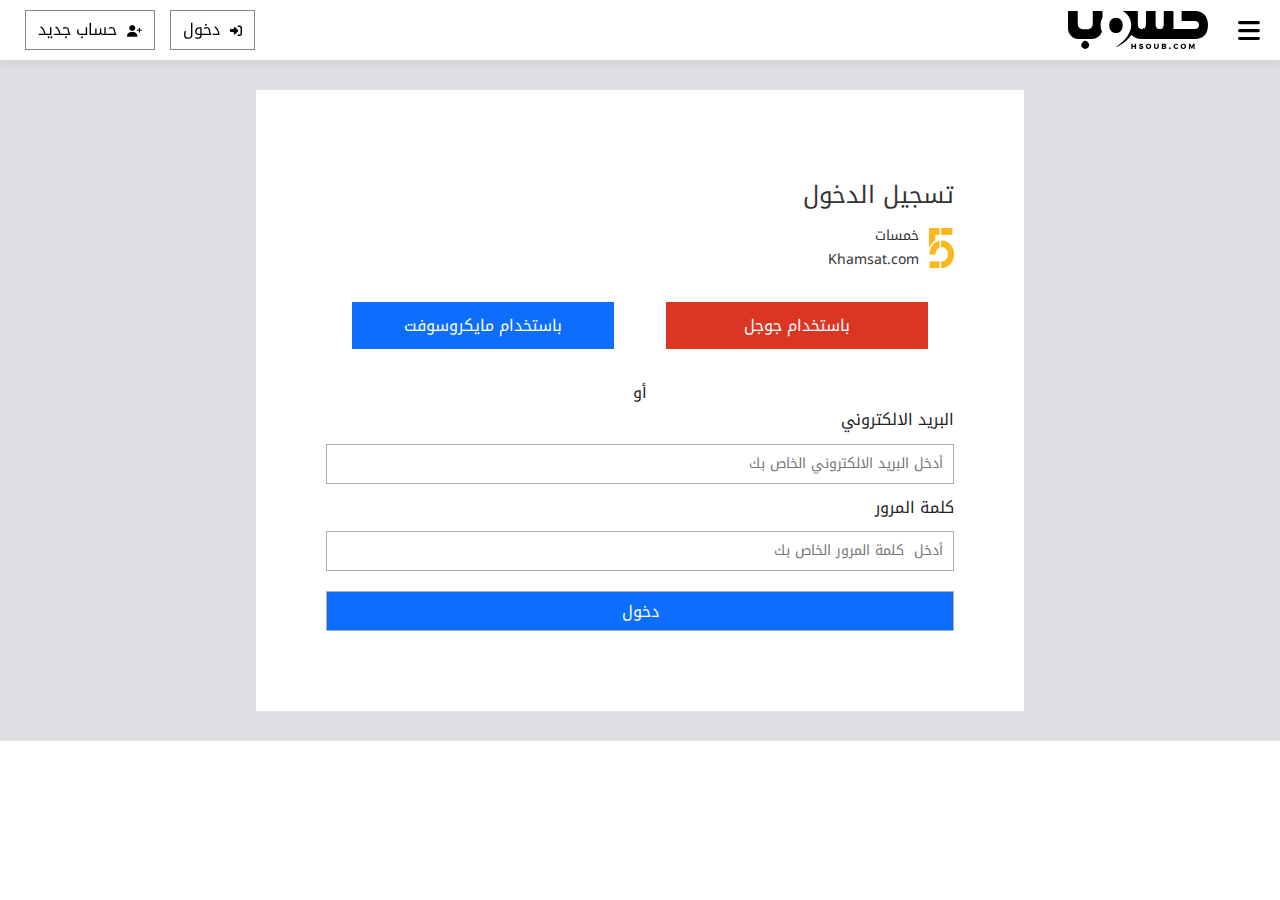
<file: login.html>
<!DOCTYPE html>
<html lang="en" dir="rtl">
<head>
    <meta charset="UTF-8">
    <meta name="viewport" content="width=device-width, initial-scale=1.0">
    <title>خمسات - لبيع وشراء الخدمات المصغرة</title>
    <link rel="stylesheet" href="css/normalize.css">
    <link rel="stylesheet" href="css/all.min.css">
    <link rel="stylesheet" href="css/framework.css">
    <link rel="stylesheet" href="css/ex.css">
    <link rel="preconnect" href="https://fonts.googleapis.com">
<link rel="preconnect" href="https://fonts.gstatic.com" crossorigin>
<link href="https://fonts.googleapis.com/css2?family=Open+Sans:ital,wght@0,300..800;1,300..800&display=swap" rel="stylesheet">
    <!-- <link rel="preconnect" href="https://fonts.googleapis.com">
    <link href="https://khamsat.hsoubcdn.com/assets/images/favicon-740117d323c70fbc071fefd88fbff2f0bb0746f995a2f852ac2d46bea229f212.png" rel="shortcut icon" type="image/png"> -->
<link rel="preconnect" href="https://fonts.gstatic.com" crossorigin>
<link href="https://fonts.googleapis.com/css2?family=Open+Sans:ital,wght@0,300..800;1,300..800&display=swap" rel="stylesheet">
</head>
<body>
   <header class=" d-flex justify-spaceBetween c-white align-center head login-page shad">
    <input type="text" class="p-absolute  bg-white searchInput1" placeholder="ابحث عن ..." id="searchInput1"> <!--searchInput-->

    <div class="right d-flex align-center">
        <i id="menueitem" class="fas fa-bars   d-flex align-center menueitem"></i>
        <img src="imgs/hsoub-logo.svg" alt="">
       <a href="Categories.html">
       
       </a>
    </div>
    <div class="left d-flex align-center">
       
        <a href="login.html" class="d-flex align-center login">
            <div class="login-icon c-black">
                <i class="fas fa-sign-in-alt"></i>
                <span class="">دخول</span> 
              </div>
        </a>      
           
        <a href="register.html" class="d-flex align-center register">
            <div class="add-user c-black">
                <i class="fas fa-user-plus "></i> 
                <span class="">حساب جديد</span>
              </div>
        </a>
       
    </div>

   </header>

   <nav class=" shad bg-white d-flex col-12">

<a href="index.html" class="d-flex justify-center align-center active">
    <i class="fas fa-home"></i> <span>الرئيسية</span>
</a>

    <a href="profile.html" class="d-flex justify-center align-center">
        <i class="fas fa-user"></i> <span>حسابي</span>

    </a>
   <a href="search.html" class="d-flex justify-center align-center">
    <i class="fas fa-search"></i> <span>بحث</span>

   </a>
<a href="card.html" class="d-flex justify-center align-center">
    <i class="fas fa-shopping-cart"></i> 
    <span>السلة </span>

</a>
  

   <a href="menue.html" class="d-flex justify-center align-center">
    <i class="fas fa-bars "></i>
    <span>القائمة</span>
   </a>
    

   </nav>
   <div class="sidebar " id="sidebar">
    <!-- 255*547 -->

<div class="list  " id="sidebar-list">
    <a href="login.html">
        <i class="fas fa-sign-in-alt"></i>
        <span class="">دخول</span> 
    </a>
    <a href="register.html">
        <i class="fas fa-user-plus"></i> 
        <span class="">حساب جديد</span>
    </a>
    <a href="#" class="cl xxxx" id="cl">
        
        <span class="xxxx">شروط الاستخدام</span> 
        
    </a>
   
    <a href="# " class="cl xxxx">
             <span class="xxxx">بيان الخصوصية </span> 

    </a>
   
   
   
 
    
             
        
</div>


</div>

<div class="pageLogin page d-flex justify-center" id="page">
    <div class="center bg-white">
<h1>تسجيل الدخول</h1>
<div class="d-flex align-center">
    <img src="imgs/logo-mobile-215fffeb86f5121a190d2551c62feea201ca1b4e0d5ea7feef9f5aa04a55dac4.png" alt="">
    <div class="name">
        <span >خمسات</span>
        <span>Khamsat.com</span>
    </div>
</div>

<div class="by d-flex ">
    <div class="col-5">
        <span>باستخدام جوجل</span>
    </div>
    <div class="col-5">
        <span>باستخدام مايكروسوفت</span>
    </div>
</div>

<span class="text-center d-block or">أو</span>
<form action="">
    <span>البريد الالكتروني</span>
    <input type="text" placeholder="أدخل البريد الالكتروني الخاص بك" id="email" >
    <span> كلمة المرور </span>
    <input type="text" placeholder="أدخل  كلمة المرور الخاص بك" id="email" >
<input type="button" value="دخول" >
</form>
    </div>
   
</div>
   
    <script src="js/jquery-3.7.1.min.js"></script>
    <script src="js/ex.js"></script>
</body>
</html>
</file>
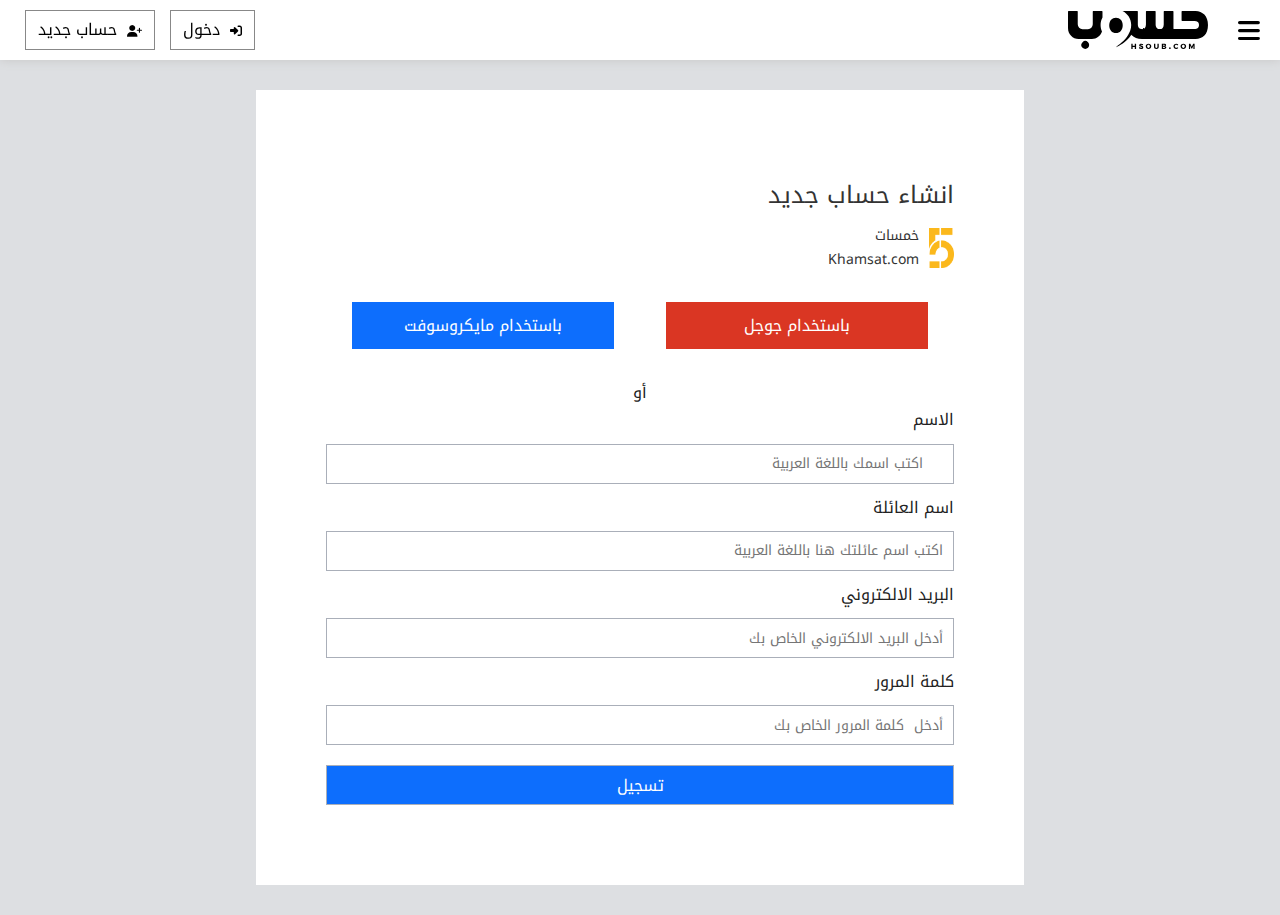
<file: register.html>
<!DOCTYPE html>
<html lang="en" dir="rtl">
<head>
    <meta charset="UTF-8">
    <meta name="viewport" content="width=device-width, initial-scale=1.0">
    <title>خمسات - لبيع وشراء الخدمات المصغرة</title>
    <link rel="stylesheet" href="css/normalize.css">
    <link rel="stylesheet" href="css/all.min.css">
    <link rel="stylesheet" href="css/framework.css">
    <link rel="stylesheet" href="css/ex.css">
    <link rel="preconnect" href="https://fonts.googleapis.com">
<link rel="preconnect" href="https://fonts.gstatic.com" crossorigin>
<link href="https://fonts.googleapis.com/css2?family=Open+Sans:ital,wght@0,300..800;1,300..800&display=swap" rel="stylesheet">
    <!-- <link rel="preconnect" href="https://fonts.googleapis.com">
    <link href="https://khamsat.hsoubcdn.com/assets/images/favicon-740117d323c70fbc071fefd88fbff2f0bb0746f995a2f852ac2d46bea229f212.png" rel="shortcut icon" type="image/png"> -->
<link rel="preconnect" href="https://fonts.gstatic.com" crossorigin>
<link href="https://fonts.googleapis.com/css2?family=Open+Sans:ital,wght@0,300..800;1,300..800&display=swap" rel="stylesheet">
</head>
<body>
   <header class=" d-flex justify-spaceBetween c-white align-center head login-page shad">
    <input type="text" class="p-absolute  bg-white searchInput1" placeholder="ابحث عن ..." id="searchInput1"> <!--searchInput-->

    <div class="right d-flex align-center">
        <i id="menueitem" class="fas fa-bars   d-flex align-center menueitem"></i>
        <img src="imgs/hsoub-logo.svg" alt="">
       <a href="Categories.html">
       
       </a>
    </div>
    <div class="left d-flex align-center">
       
        <a href="login.html" class="d-flex align-center login">
            <div class="login-icon c-black">
                <i class="fas fa-sign-in-alt"></i>
                <span class="">دخول</span> 
              </div>
        </a>      
           
        <a href="register.html" class="d-flex align-center register">
            <div class="add-user c-black">
                <i class="fas fa-user-plus "></i> 
                <span class="">حساب جديد</span>
              </div>
        </a>
       
    </div>

   </header>

   <nav class=" shad bg-white d-flex col-12">

<a href="index.html" class="d-flex justify-center align-center active">
    <i class="fas fa-home"></i> <span>الرئيسية</span>
</a>

    <a href="profile.html" class="d-flex justify-center align-center">
        <i class="fas fa-user"></i> <span>حسابي</span>

    </a>
   <a href="search.html" class="d-flex justify-center align-center">
    <i class="fas fa-search"></i> <span>بحث</span>

   </a>
<a href="card.html" class="d-flex justify-center align-center">
    <i class="fas fa-shopping-cart"></i> 
    <span>السلة </span>

</a>
  

   <a href="menue.html" class="d-flex justify-center align-center">
    <i class="fas fa-bars "></i>
    <span>القائمة</span>
   </a>
    

   </nav>
   <div class="sidebar " id="sidebar">
    <!-- 255*547 -->

<div class="list  " id="sidebar-list">
    <a href="login.html">
        <i class="fas fa-sign-in-alt"></i>
        <span class="">دخول</span> 
    </a>
    <a href="register.html">
        <i class="fas fa-user-plus"></i> 
        <span class="">حساب جديد</span>
    </a>
    <a href="#" class="cl xxxx" id="cl">
        
        <span class="xxxx">شروط الاستخدام</span> 
        
    </a>
   
    <a href="# " class="cl xxxx">
             <span class="xxxx">بيان الخصوصية </span> 

    </a>
   
   
   
 
    
             
        
</div>


</div>

<div class="pageLogin page d-flex justify-center" id="page">
    <div class="center bg-white">
<h1>انشاء حساب جديد </h1>
<div class="d-flex align-center">
    <img src="imgs/logo-mobile-215fffeb86f5121a190d2551c62feea201ca1b4e0d5ea7feef9f5aa04a55dac4.png" alt="">
    <div class="name">
        <span >خمسات</span>
        <span>Khamsat.com</span>
    </div>
</div>

<div class="by d-flex ">
    <div class="col-5">
        <span>باستخدام جوجل</span>
    </div>
    <div class="col-5">
        <span>باستخدام مايكروسوفت</span>
    </div>
</div>

<span class="text-center d-block or">أو</span>
<form action="">
    <span>الاسم </span>
    <input type="text" placeholder="    اكتب اسمك باللغة العربية " id="email" >
    <span>اسم العائلة </span>
    <input type="text" placeholder="اكتب اسم عائلتك هنا باللغة العربية" id="email" >
   
    <span>البريد الالكتروني</span>
    <input type="text" placeholder="أدخل البريد الالكتروني الخاص بك" id="email" >
    <span> كلمة المرور </span>
    <input type="text" placeholder="أدخل  كلمة المرور الخاص بك" id="email" >
   <!-- <div class="d-flex">
    <input type="checkbox" name="" id="check" class="check">
    <span>قرأت واوافق على شروط الاستخدام وبيان الخصوصية</span>
   </div> -->
<input type="button" value="تسجيل" >
</form>
    </div>
   
</div>
   
    <script src="js/jquery-3.7.1.min.js"></script>
    <script src="js/ex.js"></script>
</body>
</html>
</file>
<file: css/framework.css>
/* start padding and margin  */
.p_20{
    padding: 20px;
}
.pt_20 {
    padding-top: 20px;
}

.p-10{
   padding:10px;
}
.margin-auto{
margin: auto;
}
.p-0 {
    padding: 0;
} 

.m-top-0 {
    margin-top: 0;
}
.m {
    margin: 20px;
}
.rad_6{
   border-radius: 6px;
   }
   .rad-50{
border-radius: 50%;
   }

   .p-10 {
       padding: 10px;
   }
   .p-b-10{
      padding-bottom: 10px;
   }
 /* end padding and margin  */
/* start color  */
 .bc-eee{
    background-color: #eee;
}
.bg-white{
    background-color: white;
}
.shad {
   box-shadow: 0 0 10px #c7c6c6;

}
.bg-black{
   background-color: black;
}

.c-green {
   color:green ;
 }
 .c-orange {
   color: orange;
 }
 .c-red{
   color:red
 }
 .c-black{
   color: black;
}
.c-white{
  color:white;
}

/* end color  */

 
 /* start width grid  */
 .col-1 {
    width: 8.33%;
 }
 .col-2 {
    width: 16.66%
 }
 .col-3 {
    width: 24.99%
 }
 .col-4 {
    width : 33.32%
 }

 .col-5 {
    width : 41.65%
 }
 .col-6 {
    width : 49.98%
 }
 .col-7 {
    width : 59.31%
 }
 .col-8 {
    width :66.64%
 }
 .col-9 {
    width : 74.97%
 }.col-10 {
    width : 83.3%
 }.col-11 {
    width : 91.63%
 }.col-12{
    width : 100%
 }
 /* end width grid  */

 /* start flex and position  */
 
 .fs-14{
    font-size: 14px;
 }
 .fw-bold{
   font-weight: bold;
 }
.fs-16{
   font-size: 16px;
}

 .align-center{
    align-items: center;
 }
 .justify-center {
   justify-content: center;
 }
 .justify-spaceBetween{
   justify-content: space-between;
 }
 .d-flex {
    display: flex;
 }
 .f-wrap {
   flex-wrap: wrap;

 }
 .d-grid{
   display: grid;
 }
 
 
 .p-relative {
    position: relative;
 }
 .p-absolute {
   position: absolute;
}
 .text-center{
    text-align: center;
 }
 .grid-responsive{
   display: grid;
   grid-template-columns: repeat(auto-fill,minmax(250px,1fr));
   /* grid-template-rows: 180px; */
   grid-column-gap:25px;
   grid-row-gap:25px;
 }
 .d-block {
   display:block;
 }
 .d-none{
   display:none;
 }
 .m-auto{
margin: auto;
 }
 .bg-gray {
   background-color: #888;
}

.bg-dark {
   background-color: #444;
}
/* end flex and position  */

/* start component */
.container {
padding: 15px 20px;
}
.overlay {
   position:relative;
}
.overlay::after{
   /* z-index: -1; */
   content: ""
   ;
   width: 100%;
   height: 100%;
   position:absolute;
   top:0;
left: 0;
background-color: rgba(73, 72, 72, 0.356);
z-index:2}
.white-overlay {
   position:relative;
}
.white-overlay::after{
   /* z-index: -1; */
   content: ""
   ;
   width: 100%;
   height: 100%;
   position:absolute;
   top:0;
left: 0;
background-color: rgba(0, 0, 0, 0.4);
z-index:2}

/* end component 
 */
/* start center  */
.transition-2s{
   transition: all 2s;
}
.position-center{
   top: 50%;
   left: 50%;
   transform: translate(-50%, -50%);
}
.center-x{
   left: 50%;
   transform: translateX(-50%);
}
.center-y{
   right: 50%;
   transform: translatey(-50%);
}
/* end center  */
.block {
   padding :100px 0 !important;

}
.main-block-title {
   font-size: 28px;
   margin-bottom: 25px;
   line-height: 44px;
   color: #222222;

}
</file>
<file: css/ex.css>
/* Google Fonts */
@import url('https://fonts.googleapis.com/css2?family=Noto+Kufi+Arabic:wght@100..900&family=Open+Sans:ital,wght@0,300..800;1,300..800&display=swap');/* Global Styles */
* {
  /* font-family: var(--bs-font-sans-serif); Clean and modern font choice */
  margin: 0;
  padding: 0;
  box-sizing: border-box;
  list-style: none;
  text-decoration: none;
  scroll-padding-top: 2rem;
  scroll-behavior: smooth;
  scroll-behavior: smooth;
}
/* Color Palette */
:root {
  /* --green-color: #3cb815;  */
  /* --green: #526035;
  --light-green-color: #c0eb7b; 
  --orange-color: #ff7e00; 
  --light-orange-color: #f75f1d; 
  --text-color: #1a2428; 
  --bg-color: #444;
  --hover-color:#888; */
  --bg-color: #444;
  --bs-blue: #0d6efd;
    --bs-indigo: #6610f2;
    --bs-purple: #6f42c1;
    --bs-pink: #d63384;
    --bs-red: #dc3545;
    --bs-orange: #fd7e14;
    --bs-yellow: #ffc107;
    --bs-green: #52b035;
    --bs-teal: #20c997;
    --bs-cyan: #0dcaf0;
    --bs-white: #fff;
    --bs-gray: #6c757d;
    --bs-gray-dark: #343a40;
    --bs-gray-100: #f8f9fa;
    --bs-gray-200: #e9ecef;
    --bs-gray-300: #dee2e6;
    --bs-gray-400: #ced4da;
    --bs-gray-500: #adb5bd;
    --bs-gray-600: #6c757d;
    --bs-gray-700: #495057;
    --bs-gray-800: #343a40;
    --bs-gray-900: #212529;
    --bs-primary: #0d6efd;
    --bs-secondary: #6c757d;
    --bs-success: #52b035;
    --bs-info: #0dcaf0;
    --bs-warning: #ffc107;
    --bs-danger: #da3623;
    --bs-light: #f8f9fa;
    --bs-dark: #212529;
    --bs-primary-rgb: 13, 110, 253;
    --bs-secondary-rgb: 108, 117, 125;
    --bs-success-rgb: 82, 176, 53;
    --bs-info-rgb: 13, 202, 240;
    --bs-warning-rgb: 255, 193, 7;
    --bs-danger-rgb: 218, 54, 35;
    --bs-light-rgb: 248, 249, 250;
    --bs-dark-rgb: 33, 37, 41;
    --bs-white-rgb: 255, 255, 255;
    --bs-black-rgb: 34, 34, 34;
    --bs-body-color-rgb: 33, 37, 41;
    --bs-body-bg-rgb: 255, 255, 255;
    --bs-font-sans-serif: system-ui, -apple-system, "Segoe UI", Roboto, "Helvetica Neue", Arial, "Noto Sans", "Liberation Sans", sans-serif, "Apple Color Emoji", "Segoe UI Emoji", "Segoe UI Symbol", "Noto Color Emoji";
    --bs-font-monospace: SFMono-Regular, Menlo, Monaco, Consolas, "Liberation Mono", "Courier New", monospace;
    --bs-gradient: linear-gradient(180deg, rgba(255, 255, 255, 0.15), rgba(255, 255, 255, 0));
    --bs-body-font-family: var(--bs-font-sans-serif);
    --bs-body-font-size: 1rem;
    --bs-body-font-weight: 400;
    --bs-body-line-height: 1.5;
    --bs-body-color: #212529;
}
/* body::-webkit-scrollbar {
  background-color:var(--bs-green);
  color:white;
} */

.scrollTopp {
  display:none;
  position:fixed;
  /* width:35px */
  ;
  padding:15px;
  /* justify-content: baselinealign-item; */
  /* height:35px; */
  cursor:pointer;
  border-radius:50%;
  right:10px;
  bottom:40px;
  background-color:var(--bs-green);
  color:white;
  z-index:8;
  font-weight: bold;


}
@media (max-width:767px){
  .scrollTopp {
    bottom:100px
  }
}
.scrollTopp:hover {
  background-color:green;
}
::-webkit-scrollbar-thumb{
  background-color:green;

}
body {
  overflow-x: none !important;
  font-family: "Noto Kufi Arabic", sans-serif;

}
/* start header  */
header {
  background-color: var(--bg-color);
  height: 60px;
  position: fixed;
  top: 0;
  left: 0;
  right: 0;
  z-index: 5;
}
header .searchInput1{
  /* display: none; */
  top: -60px;
}
header img {
width: 160px;
padding:0 10px;
}
header .right i{
  font-size: 25px;
  padding: 0 20px;
  height: 100%;

  /* padding-left: 20px; */
  cursor: pointer;

}
header a{
  height: 100%;
}

header .right .app i {
  font-size: 15px;
  padding-left: 8px; 
}
header .right {
  height: 100%;
}
header .right .app {
  height: 100%;
  cursor: pointer;

}
header .right .app span {
  margin-left: 10px;
  font-size:15px;
}

.left i {
  font-size: 15px;
  height: 100%;
  cursor: pointer;
}
.left {
  height: 100%;
  padding-left: 10px;

}
 .left .fa-search,.left .fa-shopping-cart{
  padding: 0 20px;
 }
 .left .fa-shopping-cart{
  margin-left: 15px;
 }

 header i:hover ,header .right .app:hover{
  background-color: #888;

 }
 header .login-icon ,header .add-user{
  border: 1px solid #888;
  padding: 10px 12px;
  margin-left: 15px;
  cursor: pointer;
 }
 header .login-icon i,header .add-user i {
  font-size: 12px;
  padding-left: 5px;
 }
 header .login-icon:hover ,header .add-user:hover {
  background-color: #888;

 }
 @media (max-width:767px){
  header.head {
    display: none;
  }
  
 }
 header .left .searchBorder::after{
position: absolute;
content: "";
border: 8px solid ;
top: 45px;
left: 50%;
transform: translateX(-50%);

border-color:  transparent  transparent white transparent ;
 }

 .searchInput{
  top: 60px !important;
  left: 0;
  width: 100%;
  height: 60px;
  border: none;
  box-shadow: 0 0 10px gray;
  padding-right:15px;
  position: fixed;
  display: block;



 }
 .searchInput:focus{
  outline: none;
 }

/* end header  */
/* start landing  */
/* .landing {
  height: 100vh;
  background-image: url("imgs/hero-33cc6eb8f1a98f8aacf154a4ff4c5f76d5610553e8ba4accb6d22515a64a184a (1).jpg");
  background-size: cover;
  background-repeat: no-repeat;
} */
 .landing {
  height: 100vh;
  background-size: cover;
  background-repeat: no-repeat;
  /* margin: -60px; */
  background-image: url("../imgs/hero.jpg");
}
.landing .hhh {
  width: 100%;

}
.landing  h1 {
  width: 100%;
  /* margin-top: 150px; */
  font-size: 36px;
  line-height: 60px;
  margin-bottom: 20px;
  font-weight: 500;
}
.landing  h1 + p {
  font-size: 18px;
  line-height: 30px;
  color: #545454;
}
.landing form {
  width: 70%;
  margin: auto;
}
.landing form input:first-child {
  width: 100%;
  height: 70px;
  border: none;
  border-radius: 3px;
  margin-top: 30px;
/* text-align: center; */
padding: 10px;
box-shadow: -1px -1px 2px rgba(128, 128, 128, 0.315),1px 1px 2px rgba(128, 128, 128, 0.315);

}
.landing form input:first-child:focus{
  outline:none;
  border:1px solid var(--bs-green)
}
.landing form input:nth-child(2){
  width: 80px ;
  height: 50px;
  background-color: var(--bs-green);
border: none;
color: white;
left:10px;

top: 40px;
cursor: pointer;
}
.landing form input:nth-child(2):hover {
  background-color: green;
}

.landing ul {
  width: 70%;
  margin:15px auto;
flex-wrap: wrap;
}
.landing ul li {
  margin-left: 10px;
  padding:5px 0 ;
  margin-top:5px
}
.landing ul li:not(.landing ul li:first-child){
  background-color: white;
  /* font-family: "Noto Kufi Arabic", "Open Sans", "Helvetica Neue", "Helvetica", "Arial", "sans-serif"; */
  padding-left:  10px;
  padding-right:  10px;

  color: #555555 ;
cursor: pointer;
font-size: 15px;
}
.landing ul li:not(.landing ul li:first-child):hover {
  background-color: var(--bs-green);
  color:white;
}
 @media (max-width:767px){
  .landing  h1 {
    font-size:26px !important
  }
  .landing  h1 + p {
    font-size:14px !important

  }
  .landing form input:first-child::placeholder {
    font-size: 13px;
  }
  .landing ul li {
    font-size: 13px !important;
  }
  .landing ul li:not(.landing ul li:first-child){
    padding-left: 5px !important;
    padding-right: 5px !important;

  }

 

 
 }
/* end landing  */
/* start bottom nav */
nav {
  height: 61px ;
  left: 0;
  bottom: 0;
  position: fixed;
justify-content: space-evenly;
z-index:5 ;
}
nav a {
  height: 100%;
  flex-direction: column;
  text-align: center;
  color: #484848;
}
nav a:hover ,nav a.active{
color: var(--bs-green);
}
nav a span {
display: block;
font-size: 14px;
margin-top:5px}
nav a i {
  font-weight: bold;
}
@media (min-width:768px){
  nav {
    display: none !important;
  }
}
/* end bottom nav  */
/* strat sidebar  */
.sidebar {
  overflow-y: auto;
  width: 255px;
  height: calc(100vh - 60px);
  position: fixed;
  right: -255px;  
  /* -255  */
  top: 60px;
  background-color: white;
  z-index: 10;
  transition: all .5s;
  transition-timing-function: ease;
  -ms-overflow-style: none; /* لمتصفح Internet Explorer و Edge */
  scrollbar-width: none; /* لمتصفح Firefox */
}
.sidebar::-webkit-scrollbar{
  display:none;
}
/* .page {
max-width: 100%;
} */
.sidebar input {
  width: 100%;
  display: block;
  padding: 20px;
  border: none;
  border-bottom:  1px solid rgba(128, 128, 128, 0.137);
}
.sidebar input:focus {
  outline: none;
}
.sidebar .list {
  padding: 20px;
  color: var(--bg-color);

}


.sidebar .list a {
  display: block;
  position: relative;
  margin-bottom: 30px;
  color: var(--bg-color);
  font-size: 14px;

}

.sidebar .list a i:not(.sidebar .list a i:first-child){
  font-size: 10px;
position: absolute;
left: 5px;
top: 50%;
transform: translateY(-50%);
}
.sidebar .list a:hover ,.sidebar  li:hover{
  color: var(--bs-green);
  cursor: pointer;
  
}

.sidebar .list a  i {
  padding-left: 10px;
}
.sidebar ul {
  margin-top: -15px ;
  padding-right: 20px;
  display: none;
}
.sidebar ul li {
  padding: 15px 0;
  font-size: 14px;
}
.sidebar ul li:last-child{
  margin-bottom: 10px;
}

/* end sidebar  */
/* start grid item  */
.gridItem {
  padding-top: 20px;
  grid-template-columns: repeat(auto-fill,minmax(250px,1fr));

}
@media (max-width:600px){
  .gridItem {
    grid-template-columns: repeat(auto-fill,minmax(200px,1fr));

  }

}
@media (max-width:480px){
  .gridItem {
    grid-template-columns: repeat(auto-fill,minmax(150px,1fr));

  }
  .btn{
    width:40px !important;
    height: 40px !important;
  }
  .serv {
    height: 60px !important;

  }

}
.gridItem img {
  width: 100%;
  height: 100%;

}
.gridItem .item1 {
cursor: pointer;
overflow: hidden;
box-shadow: 0 0 10px rgba(17, 14, 14, 0.486);
}
.gridItem .item1:hover img {
  transform: scale(120%,120%) rotate(10deg);

}
.gridItem span {
left: 50%;
top: 50%;
transform: translate(-50%, -50%);
z-index: 3 !important;
font-size: 24px;
font-weight: 500;
display: block;
width: 100%;

}
/* end grid item  */
/* F1F1F1 */
/* start grid two  */
.block-two {
  background-color: #f1f1f1;
}
.block-two .item {
  background-color: white !important;
  padding: 20px;
  cursor: pointer;
}
.block-two .grid-responsive{
  grid-template-columns: repeat(auto-fill,minmax(250px,1fr));

}
.block-two img {
  width: 38px;
  margin-left:10px
}
.block-two span {
  align-self: center;
  font-size: 18px;
}
/* end grid two  */
/* start block thre  */
.block-three img {
  max-width: 50%;
  margin-right: 5px;
}
.block-three i{
  font-size: 20px;
}
.block-three span {
  font-size: 20px;
  font-weight: 500;

}
.block-three .section{
  margin-top: 20px;
}
.block-three .service{
  margin-bottom: 15px;
}
@media (max-width:767px){
  .block-three .section {
    flex-direction: column !important;
    /* width: 100%; */

  }
  .block-three img{
    max-width: 300px;

  }
  .block-three .service{
    width: 100%;
  }
  .block-three i {
    margin-left: 5px;
  }
h2.main-block-title{
  font-size: 22px;
}
}
.block-three p {
font-size: 14px;
color: #484848;
padding: 15px 20px;


}
/* end block three  */
/* star blok four  */
.block-four .item {
  flex-direction: column;
  background-color: #f1f1f1 !important;

}
.block-four .item img {
  width: 100px
}
.block-four .grid-responsive {
  grid-template-columns: repeat(auto-fill,minmax(400px,1fr));

}
.block-four .item span:nth-child(2){
font-size: 18px;
font-weight: bold;
display: block;
padding: 20px 0 !important;
color: var(--bs-body-color);
}
.block-four .item span:nth-child(3){
  font-size: 16px;
  /* font-weight: bold; */
  display: block;
  padding: 20px 0 !important;
  color: var(--bs-body-color);
  }
/* end block four  */
/* start block five  */
.block-five .inner-section {
  margin-top: 20px;
  /* padding-bottom: 20px; */
  border-bottom: 1px solid #c9c7c7;
  cursor: pointer;
}
.block-five .inner-section >div {
  margin-bottom: 20px;
}

.block-five  span {
  font-size: 20px;
  color: #333;

}

.block-five .inner-section p {
  line-height: 1.5;
  font-size: 15px;
  color: #333;
display: none;
padding-bottom: 20px;

}
.block-five .inner-section a{
  color:#52b035;
}
@media (max-width:767px){
  .block-five  span {
    font-size:16px;
  }
  .block-five .inner-section p{
    font-size:14px
  }
  .block-four .grid-responsive {
    grid-template-columns: repeat(auto-fill,minmax(300px,1fr));
  
  }
}
/* #52b035 */
/* end block five  */
/* start block six */
.block-six {
  background-color: var(--bg-color);
  /* color: white; */
  text-align: center;
  padding-top:45px !important;
  padding-bottom:45px !important;
 
}

.block-six h2 {
  color: white;

}
.block-six button {
  background-color: #52b035;
  color:white;
  padding: 15px 20px;
  border: none;
  cursor: pointer;
  

}
.block-six button:hover {
  background-color:green;
  
}
@media (max-width:767px){
  .block-six button {
    margin-bottom: 40px !important;
  }
}
/* end block */
/* start block  seven */
.block-seven {
  /* padding-left: 20px !important;
  padding-right: 20px  !important; */
  color: #333;
  justify-content: space-around;
}
.block-seven p {
font-size: 20px;
padding-bottom: 20px;
}
.block-seven li {
  padding:10px 0;
  cursor:pointer;
  font-size:15px

}
.block-seven li:hover {
  color:var(--bs-green)

}
.block-seven .one4 a {
  /* width: 35px;
  height: 35px; */
  background-color: black;
text-align:center ;
margin-left: 15px;

}
.block-seven .one4 p {
  font-size: 18px;
  color: var(--bs-gray);
}
.block-seven .one4 div {
  margin-bottom: 35px !important;
}
.block-seven .one4 a i{
color: white;
font-size:20px;
padding: 5px 10px;
}
.block-seven .one4 .metod a{
  background-color: var(--bg-color);
}
.block-seven .one4 .metod a i {
  /* font-size :18px */
}
.block-seven .one4 a.facebook {
  background-color: var(--bs-blue) !important;
}
@media (max-width:767px){
  .block-seven ,.use ,footer{
    display:none;
  }
}
/* end block seven */
/* start use block  */
.use {
  background-color: var(--bs-gray-300);
  color: #242323;
padding: 20px 10px;
font-size: 14px;

}
.use li {
  margin-left:15px;
}

/* end use block  */
/* start footer  */
footer {
  padding :40px 6px 30px;
  /* text-align: center; */
  grid-template-columns: repeat(auto-fill,minmax(50px,1fr)) !important
  ;
color: #000;
}
footer img {
  height:36px;
  margin:auto;
  display:block
}
footer div {
  margin:10px;
  grid-template-columns: repeat(auto-fill,minmax(180px,1fr)) !important
  ;
}
footer span {
  display: block;
  width: 100%;
  cursor: pointer;
}
footer span:first-child{
font-size: 12px;
padding: 8px 0;
line-height: .5em;
margin: 0;
}
footer span:last-child {
  font-size: 11px;
padding: 4px 0;
line-height: 1.4em;
margin: 0;
color: var(--bs-gray);
}
/* end footer  */



/* start menue page 
 */
.menue-heading {
  font-family: "Noto Kufi Arabic", "Open Sans", "Helvetica Neue", "Helvetica", "Arial", "sans-serif";
  color: var(--bs-body-color);
  font-size: 30px;
  font-weight: 600;
  line-height: 1.3;
  margin: 0;
  padding: 24px 15px;
}
.list-page a:not(:first-child) {
  border-top:1px solid #e4e4e4;
  padding-top: 20px;
  /* padding-top: 20px; */
margin-top:15px

}
.list-page a  {
  display: block;
  margin-bottom:15px;
  color:#484848;
  position: relative;

}
.list-page  a:hover ,.list-page ul li:hover {
color:var(--bs-green)

}
.list-page a i {
  padding-left:10px;
  font-size:14px !important
}

.list-page a i:last-child{
position: absolute;
left: 10%;
}
.list-page a ,.list-page ul{
  padding-right:20px;
}
.list-page ul li {
  padding: 18px;
  font-size: 14px;
  border-top: 1px solid #e4e4e4;
  cursor:pointer
}

.list-page span.xxxx{
  color:#444 !important;
}
.list-page span.xxxx:hover {
  color:#52b035 !important;

}
.list-page span.green{
  color:#52b035 !important;
}
 /* end menue page  */
 /* start card page  */
 .pageCard {
  padding-top:60px
 }
 .card-page{
  width: 100%;
  display: none;
  background-color:#f1f1f1;
  padding: 20px 0;
  
 }
 .menue-heading + img{
  display:block;
  margin-left: auto;
  margin-right: auto;

 }
 .card-page p{
width: 100% !important;
font-size: 18px;
margin-top:20px;

 }
 .card-page button {
border:none;
color:white;
padding:10px 15px;
margin-top:20px;
cursor:pointer;
background-color: var(--bs-green) ;
 }
 .card-page button:hover {
  background-color:green;
 }
 /* end card paage */
 /* start profile page */
 .log a {
  display: block;
  padding: 15px 0;
  margin: 0 15px;
  color:#444;
  font-size: 16px;
 }
 .log a:hover {
  color:var(--bs-green)
 }
 .log a i{
  font-size: 14px;
  padding-left:5px
 }
 .log a:first-child {
  border-bottom: 1px solid #48484841;
 }
 /* end profile page  */
 /* start search page  */
 #search-page-icon {
  border: 1px solid rgba(128, 128, 128, 0.192);
  width: 100%;
  padding: 15px ;
  margin-bottom: 20px;

 }
 #search-page-icon:focus {
  outline: none;
  border-color:var(--bs-green)
 }
 /* end search page  */
 /* login page  */
 .login-page {
  color:black;
  background-color: white;
  display: flex !important;
 }
 .login-page a {
  border-color: black !important;
 }
 .pageLogin{
  padding:30px;
  /* height: 800px; */
  background-color: #dddfe2;
  padding-top: 90px;
 }
.login-page i:hover ,.login-page .login-icon:hover,.login-page .add-user:hover  {
  background-color: #dddfe2;
}
/* .login-page */

.pageLogin .center {
  /* margin-top:80px; */
  padding:70px;
  color: #222;
    font-size: 16px;
    font-weight: 400;
    line-height: 1.7;
    width:768px !important;
}
.pageLogin h1 {
  font-size:24px;
  line-height: 1.6em;
  color:#333;
font-weight: 400;
margin-bottom:10px
}
.pageLogin img {
  width:25px;
  margin-left:10px;
  height:40px;
}
.pageLogin .name span {
  font-size:14px;
  color:#333;
display: block;

}
.pageLogin .by {
  margin-top:30px
;
margin-bottom:30px;
justify-content: space-around;
}
.pageLogin .by div:first-child {

  background-color: var(--bs-danger)
  ;
  text-align: center;
  color:white;
  padding:10px;
  cursor:pointer

}
.pageLogin .by div:first-child:hover {
  background-color: #be2e20

}
.pageLogin .by div:last-child {

  background-color: var(--bs-blue)
  ;
  text-align: center;
  color:white;
  padding:10px;
  cursor:pointer;
}
.pageLogin .by div:last-child:hover {

  background-color: blue
  ;}
  .pageLogin form span {
margin-top:15px
  }
  .pageLogin  input {
    display:block;
    width: 100%;
    color:#222;
    padding:9px 10px;
    border:1px solid #aaafb9;

    height:40px;
    font-size:14px;
    line-height: 1.42857;
margin:10px 0;
  }
  .pageLogin  input:focus {
    outline:none
  }
  .pageLogin  input[type="button"]{
    background-color:var(--bs-blue
    );
    color:white;
    margin-top:20px;
    font-size:16px;
  }
  .pageLogin  input[type="button"]:hover{

background-color:blue;
cursor:pointer
  }
  .pageLogin  input[type="checkbox"] {
    display:inline !important;
    height: 15px;
  }

@media (max-width:767px){
  .login , .register{
    display:none;
  }
.sidebar {
  /* width:100%;
  right:-100% !important; */
}
.pageLogin{
padding: 0;  
padding-bottom: 60px;
}
.pageLogin .or {
  margin-bottom: 15px;
}
.pageLogin .center {
  padding:20px;
  padding-top:90px
}
.pageLogin .by {
  flex-wrap: wrap;
}
.pageLogin .by div{
width:100%;
margin-bottom: 10px;
}
}
 /* end login page  */
</file>
